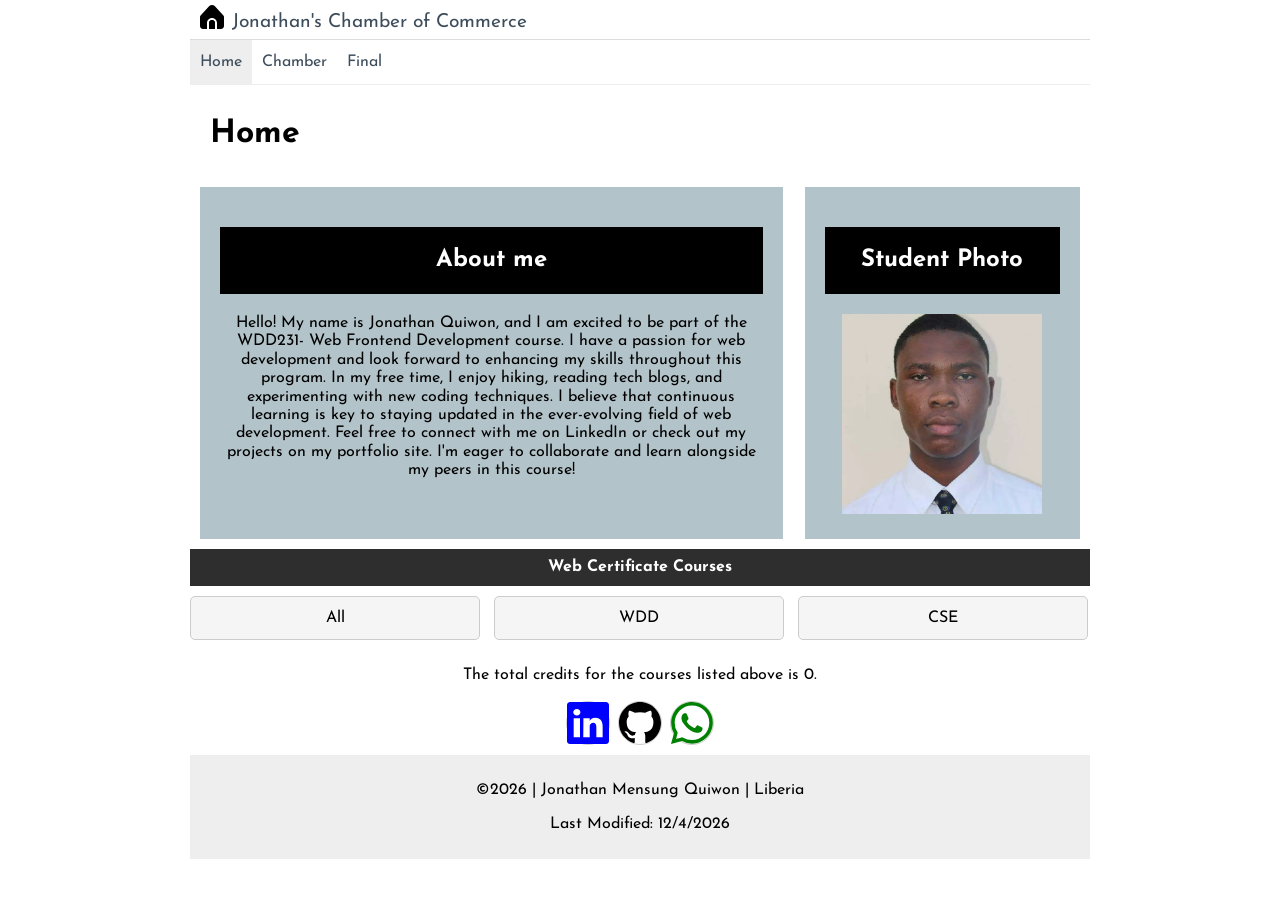
<file: index.html>
<!DOCTYPE html>
<html lang="en-US">
<head>
    <meta charset="UTF-8">
    <meta name="viewport" content="width=device-width, initial-scale=1.0">
    <meta name="description" content="This is the  frontend development page and it's about the courses I completed. ">
    <meta name="author" content="Jonathan M. Quiwon">
    <meta property="og:title" content="Nimba Chamber of Commerce">
    <meta property="og:description" content="This is the  frontend development page and it's about the courses I completed.">
    <meta property="og:image" content="https:/images/home.svg">
    <meta property="og:url" content="https://mensungquiwon.github.io/wdd231/index.html">    

    <title>Nimba Chamber of Commerce</title>
    <link rel="stylesheet" href="styles/normalize.css">
    <link rel="stylesheet" href="styles/base.css">
    <link rel="stylesheet" href="styles/larger.css">
    <script src="scripts/navigation.js" defer></script>

    <link rel="preconnect" href="https://fonts.googleapis.com">
    <link rel="preconnect" href="https://fonts.gstatic.com" crossorigin>
    <link href="https://fonts.googleapis.com/css2?family=Josefin+Sans:ital,wght@0,100..700;1,100..700&family=Lora:ital,wght@0,400..700;1,400..700&family=Roboto:ital,wght@0,100..900;1,100..900&display=swap"
    rel="stylesheet">
    <link rel="icon" href="favicon.ico">
</head>
<body>
    <header>
        <img src="images/home.svg" alt="site logo" width="1" height="1">
        <span>Jonathan's Chamber of Commerce</span>
        <button id="ham-btn" class="hamburger" aria-label="Toggle navigation menu"></button>
        
        
    </header>
    <nav id="nav-bar" class="navigation">
        <ul>
            <li class="current"><a href="#">Home</a></li>
            <li><a href="#">Chamber</a></li>
            <li><a href="#">Final</a></li>
        </ul>
    </nav>
    <main>
        <div class="main-content">

            <h1>Home</h1>
            <section class="card">
                <h2>About me</h2>
                <p>Hello! My name is Jonathan Quiwon, and I am excited to be part of the WDD231- Web Frontend Development course. I have a passion for web development and look forward to enhancing my skills throughout this program.
                In my free time, I enjoy hiking, reading tech blogs, and experimenting with new coding techniques. I believe that continuous learning is key to staying updated in the ever-evolving field of web development.
                Feel free to connect with me on LinkedIn or check out my projects on my portfolio site. I'm eager to collaborate
                and learn alongside my peers in this course!</p>
                </section>
                <section class="student">
                    <h2>Student Photo</h2>
                    <img src="images/profile.webp" alt="Jonathan Quiwon">
                </section>
        </div>
            <section id="courses" class="courses">
                <h2>Web Certificate Courses</h2>
                <ul id="course-filters" class="course-filters">
                    <li><button>All</button></li>
                    <li><button>WDD</button></li>
                    <li><button>CSE</button></li>
                </ul>
            </section>
        </main>
        <dialog id="course-details" ></dialog>
        <footer>
            <p id="total-credits">The total credits for the courses listed above is 0</p>
            <div class="social">
            <a href="www.linkedin.com/in/jonathan-quiwon" target="_blank"> <img src="images/linkedin.svg" alt="LinkedIn icon" width="16" height="16"></a>
            <a href="https://github.com/mensungquiwon" target="_blank"> <img src="images/github.svg" alt="github icon" width="16" height="16"></a>
            <a href="https://wa.me/231880778315" target="_blank"> <img src="images/whatsapp.svg" alt="Whatsapp icon" width="16" height="16"></a>
        </div>
        <div class="year">
            <p>&copy;<span id="currentYear"></span> | Jonathan Mensung Quiwon | Liberia</p>
            <p id="lastModified"></p>
        </div>
    </footer>

    
</body>
</html>
</file>
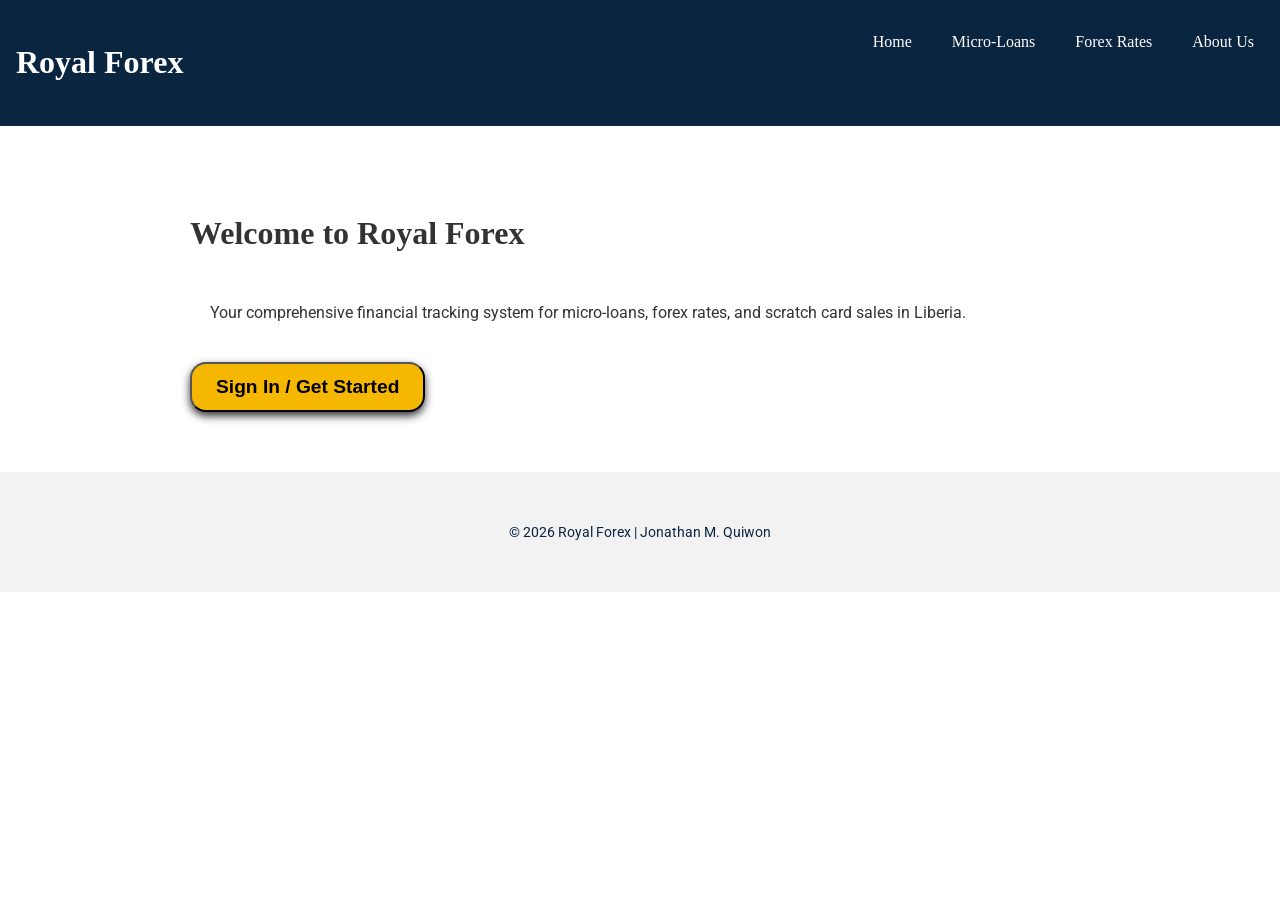
<file: project/index.html>
<!DOCTYPE html>
<html lang="en">
<head>
  <meta charset="UTF-8">
  <meta name="viewport" content="width=device-width, initial-scale=1.0">
  <meta name="description" content="Royal Forex is a financial tracking system that provides micro-loan tracking, displays daily foreign exchange rates in Liberia, and monitors the sale of scratch cards.">
  <meta name="author" content="Jonathan M. Quiwon">
  <meta property="og:title" content="Royal Forex">
  <meta property="og:description" content="Royal Forex is a financial tracking system that provides micro-loan tracking, displays daily foreign exchange rates in Liberia, and monitors the sale of scratch cards.">
  <meta property="og:image" content="https://raw.githubusercontent.com/mensungquiwon/wdd231/main/chamber/chamber-hero.webp">
  <meta property="og:url" content="https://mensungquiwon.github.io/wdd231/chamber/"> 


  <title>Royal Forex</title>
  <link rel="icon" href="../favicon.ico">
  <link rel="stylesheet" href="./styles/color.css">
  <link rel="stylesheet" href="./styles/royal-large.css">
  <script src="./scripts/dashboard.js" defer></script>

  <link rel="preconnect" href="https://fonts.googleapis.com">
  <link rel="preconnect" href="https://fonts.gstatic.com" crossorigin>
  <link href="https://fonts.googleapis.com/css2?family=Poppins:wght@400;600;700&family=Roboto:wght@400;500&display=swap" rel="stylesheet">
</head>

<body>

<header class="site-header">
  <h1 class="title">Royal Forex</h1>
  <nav id="nav-bar" class="navigation">
    <ul>
      <li><a href="index.html">Home</a></li>
      <li><a href="loans.html">Micro‑Loans</a></li>
      <li><a href="forex.html">Forex Rates</a></li>
      <li><a href="about.html">About Us</a></li>
    </ul>
  </nav>
  <button id="ham-btn" class="hamburger" aria-label="Toggle navigation menu"></button>
</header>

<main class="dashboard">


  <h1>Welcome to Royal Forex</h1>
  <p>Your comprehensive financial tracking system for micro-loans, forex rates, and scratch card sales in Liberia.</p>
  <button id="openAuthDialog" class="cta-btn">Sign In / Get Started</button>

  <dialog id="authDialog" class="auth-dialog">
  <h2>Welcome to Royal Forex</h2>
  <p class="dialog-subtitle">
    Sign in to access your dashboard or create an account to apply for a loan.
  </p>

  <form method="dialog" class="auth-form">
    <div class="field">
      <label for="username">Email or Username</label>
      <input
        type="text"
        id="username"
        placeholder="e.g. jonathan@gmail.com"
        required
      >
    </div>

    <div class="field">
      <label for="password">Password</label>
      <input
        type="password"
        id="password"
        placeholder="Enter your password"
        required
      >
    </div>

    <menu class="dialog-actions">
      <button id="signInBtn" class="btn-primary">Sign In</button>
      <button type="button" id="signUpBtn" class="btn-secondary">Sign Up</button>
      <button type="reset" class="btn-ghost">Cancel</button>
    </menu>
  </form>
</dialog>
  
  <section id="dashboardContent" hidden>

  <section class="cards">
    <div class="stat-card">
    <span class="icon">📊</span>
    <h3>Total Loans</h3>
    <p id="totalLoans"></p>
  </div>

  <div class="stat-card">
    <span class="icon">✅</span>
    <h3>Active Loans</h3>
    <p id="activeLoans"></p>
  </div>

  <div class="stat-card warning">
    <span class="icon">⚠️</span>
    <h3>Overdue Loans</h3>
    <p id="overdueLoans"></p>
  </div>

  <div class="stat-card forex">
    <span class="icon">💱</span>
    <h3>USD → LRD</h3>
    <p id="usdRate"></p>
  </div>
</section>

</main>

<footer>
  <p>&copy; 2026 Royal Forex | Jonathan M. Quiwon</p>
</footer>
</body>
</html>
</file>
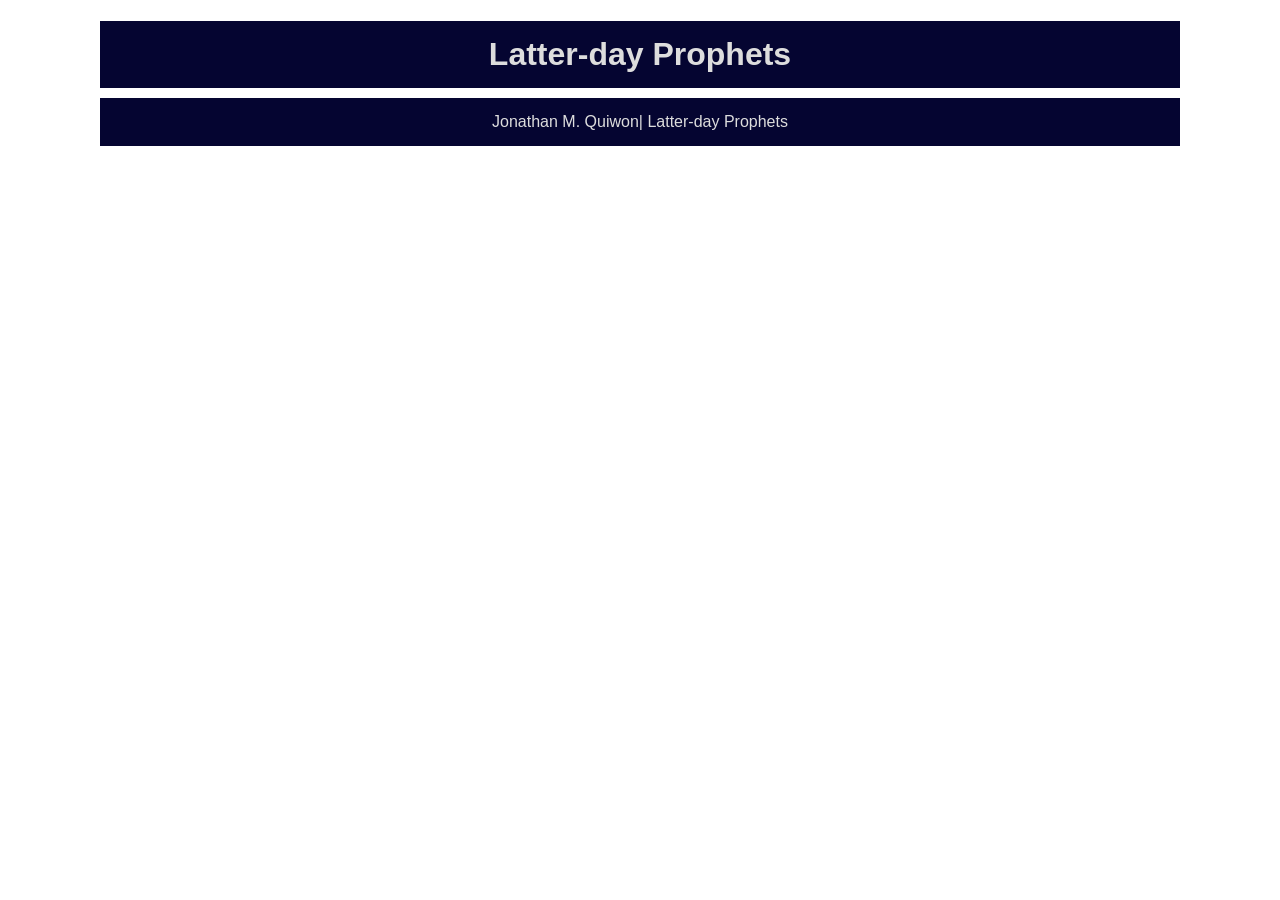
<file: prophets.html>
<!DOCTYPE html>
<html lang="en">
<head>
    <meta charset="UTF-8">
    <meta name="viewport" content="width=device-width, initial-scale=1.0">
    <meta name="description" content="Home page of LDS prophets informations.">
    <meta name="author" content="Jonathan M. Quiwon">
    <meta property="og:title" content="LDS prophets">
    <meta property="og:description" content="Home page of LDS prophets informations.">
    <meta property="og:image" content="#">
    <meta property="og:url" content="https://byui-cse.github.io/cse-ww-program/data/latter-day-prophets.json">    

    <title>LDS Prophets</title>
    <link rel="stylesheet" href="styles/prophets.css">
    <script src="scripts/prophets.js" defer></script>

</head>
<body>
    <header>
  <h1>Latter-day Prophets</h1>
</header>
<main>
  <div id="cards"></div>
</main>
<footer>
  Jonathan M. Quiwon| Latter-day Prophets
</footer>
    
</body>
</html>
</file>
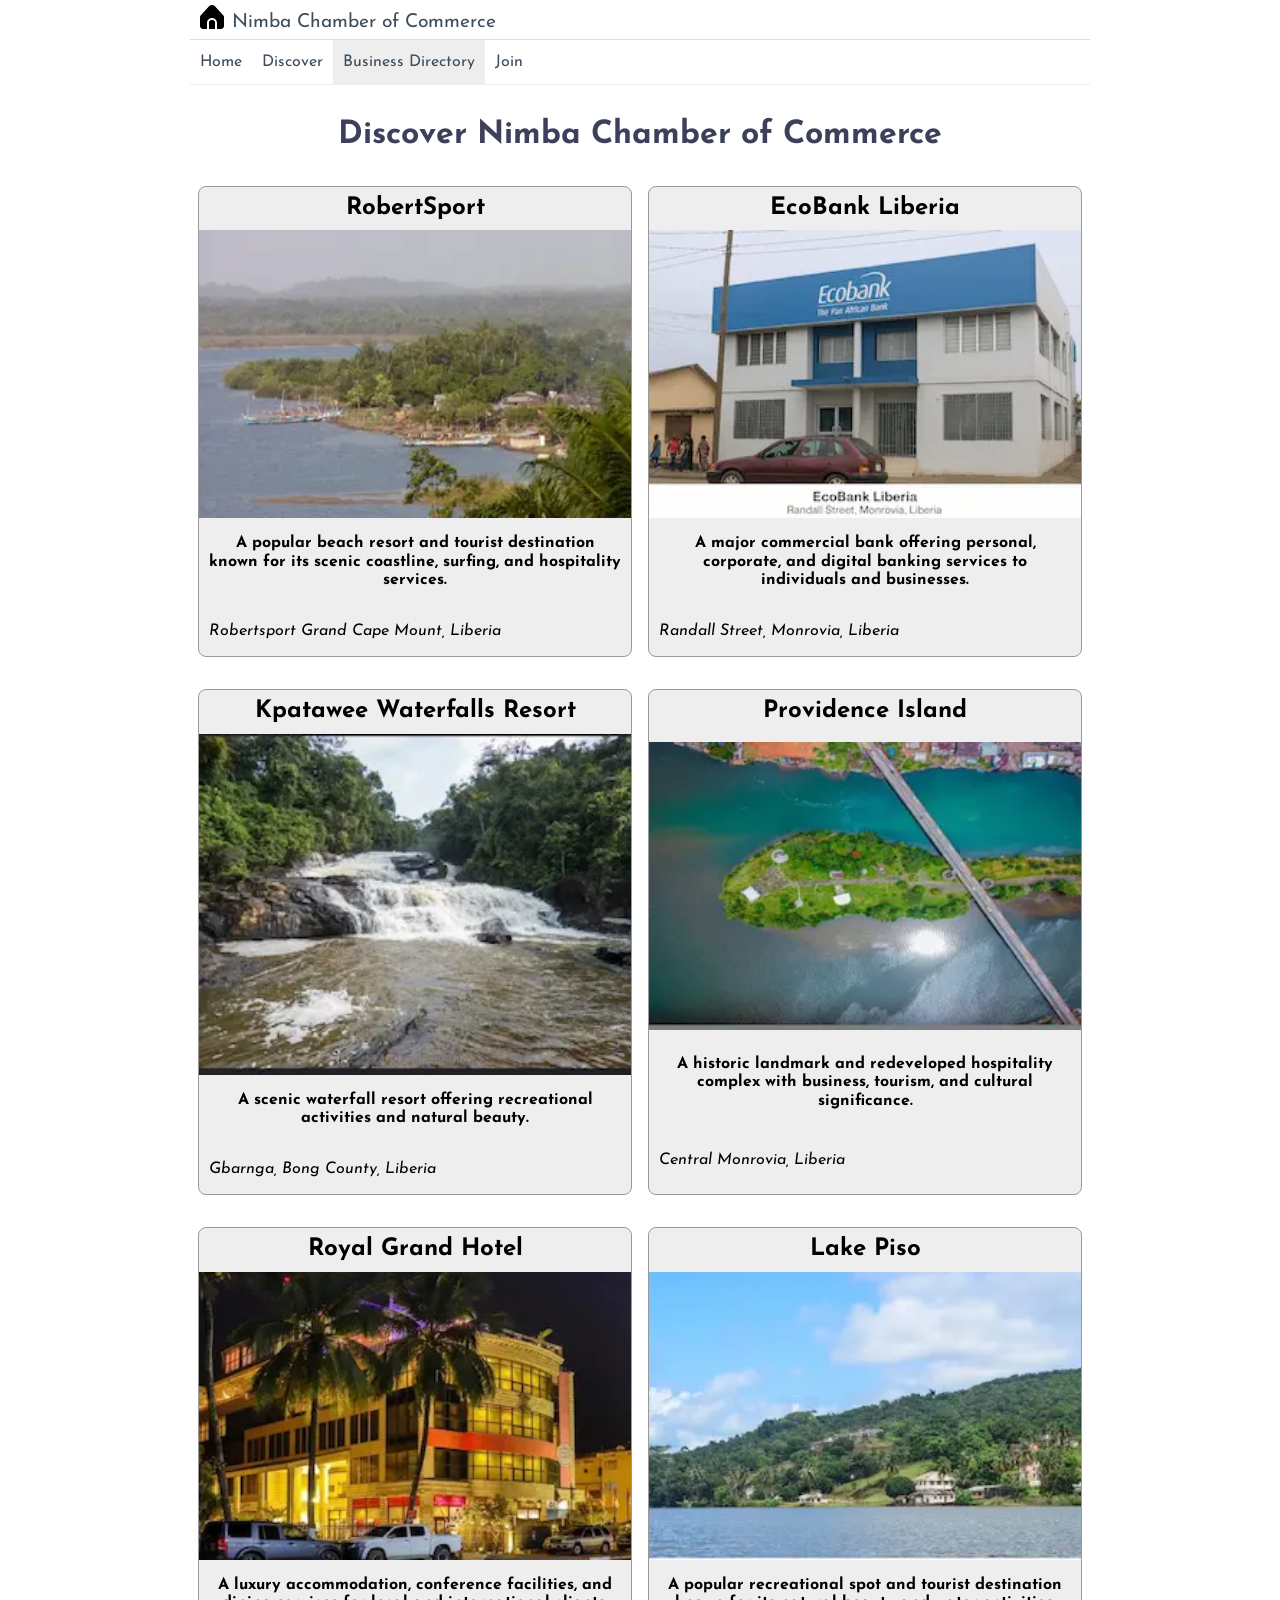
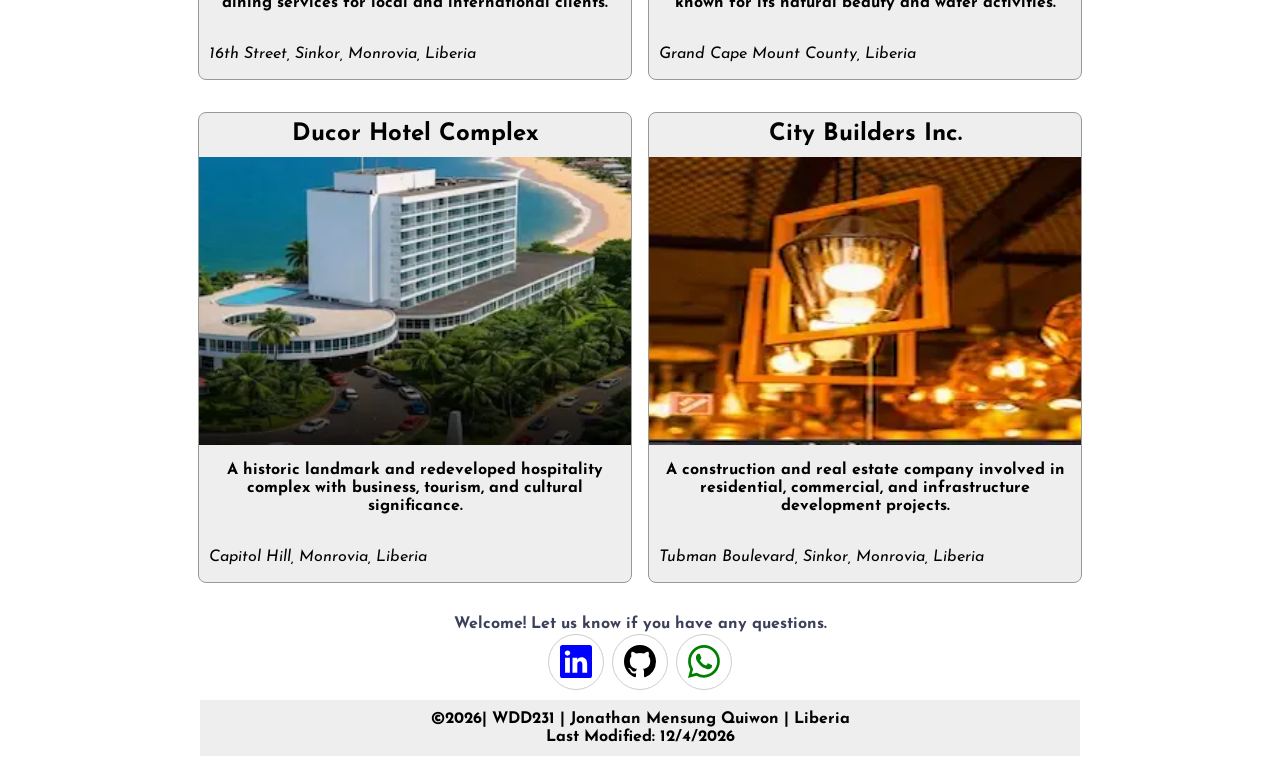
<file: chamber/discover.html>
<!DOCTYPE html>
<html lang="en-US">
<head>
    <meta charset="UTF-8">
    <meta name="viewport" content="width=device-width, initial-scale=1.0">
    <meta name="description" content="This is Nimba chamber of commerce discover page. Containing all the businesses">
    <meta name="author" content="Jonathan M. Quiwon">
    <meta property="og:title" content="Discover">
    <meta property="og:description" content="Jonathan's Chamber of commerce discover page. It contains vital information about the board.">
    <meta property="og:image" content="https://mensungquiwon.github.io/wdd231/chamber/discover.html">
    <meta property="og:url" content="https://mensungquiwon.github.io/wdd231/chamber/"> 

    <title>Discover Nimba Chamber of Commerce</title>
    <link rel="icon" href="../favicon.ico">
    <link rel="stylesheet" href="../styles/normalize.css">
    <link rel="stylesheet" href="./styles/chamber.css">
    <link rel="stylesheet" href="./styles/medium.css">
    <link rel="stylesheet" href="./styles/chamber-large.css">
    <script type="module" src="./scripts/discover.mjs"></script>
    
    <link rel="preconnect" href="https://fonts.googleapis.com">
    <link rel="preconnect" href="https://fonts.gstatic.com" crossorigin>
    <link href="https://fonts.googleapis.com/css2?family=Josefin+Sans:ital,wght@0,100..700;1,100..700&family=Lora:ital,wght@0,400..700;1,400..700&family=Roboto:ital,wght@0,100..900;1,100..900&display=swap"
    rel="stylesheet">
</head>
<body>
    <header>
         <img src="./images/home.svg" alt="site logo" width="50" height="50">
        <span>Nimba Chamber of Commerce</span>
        <button id="ham-btn" class="hamburger" aria-label="Toggle navigation menu"></button> 
    </header>
   <nav id="nav-bar" class="navigation">
         <ul>
        <li><a href="index.html">Home</a></li>
        <li><a href="discover.html">Discover</a></li>
        <li class="current"><a href="directory.html">Business Directory</a></li>
         <li><a href="join.html">Join</a></li>
    </ul>
    </nav>

    <main>
        <h1 id="discover-heading">
            Discover Nimba Chamber of Commerce</h1>

        <div id="discover-cards">
        </div>
    </main>
  <footer>
        <span id="visit-message"></span>
        <div class="social">
            <a href="www.linkedin.com/in/jonathan-quiwon" target="_blank"> <img src="./images/linkedin.svg" alt="LinkedIn icon" width="16" height="16"></a>
            <a href="https://github.com/mensungquiwon" target="_blank"> <img src="./images/github.svg" alt="github icon" width="16" height="16"></a>
            <a href="https://wa.me/231880778315" target="_blank"> <img src="./images/whatsapp.svg" alt="Whatsapp icon" width="16" height="16"></a>
        </div>
        <div class="year">
            <p>&copy;<span id="currentYear"></span>| WDD231 | Jonathan Mensung Quiwon | Liberia</p>
            <p id="lastModified"></p>
        </div>
    </footer>
</body>
</html>
</file>
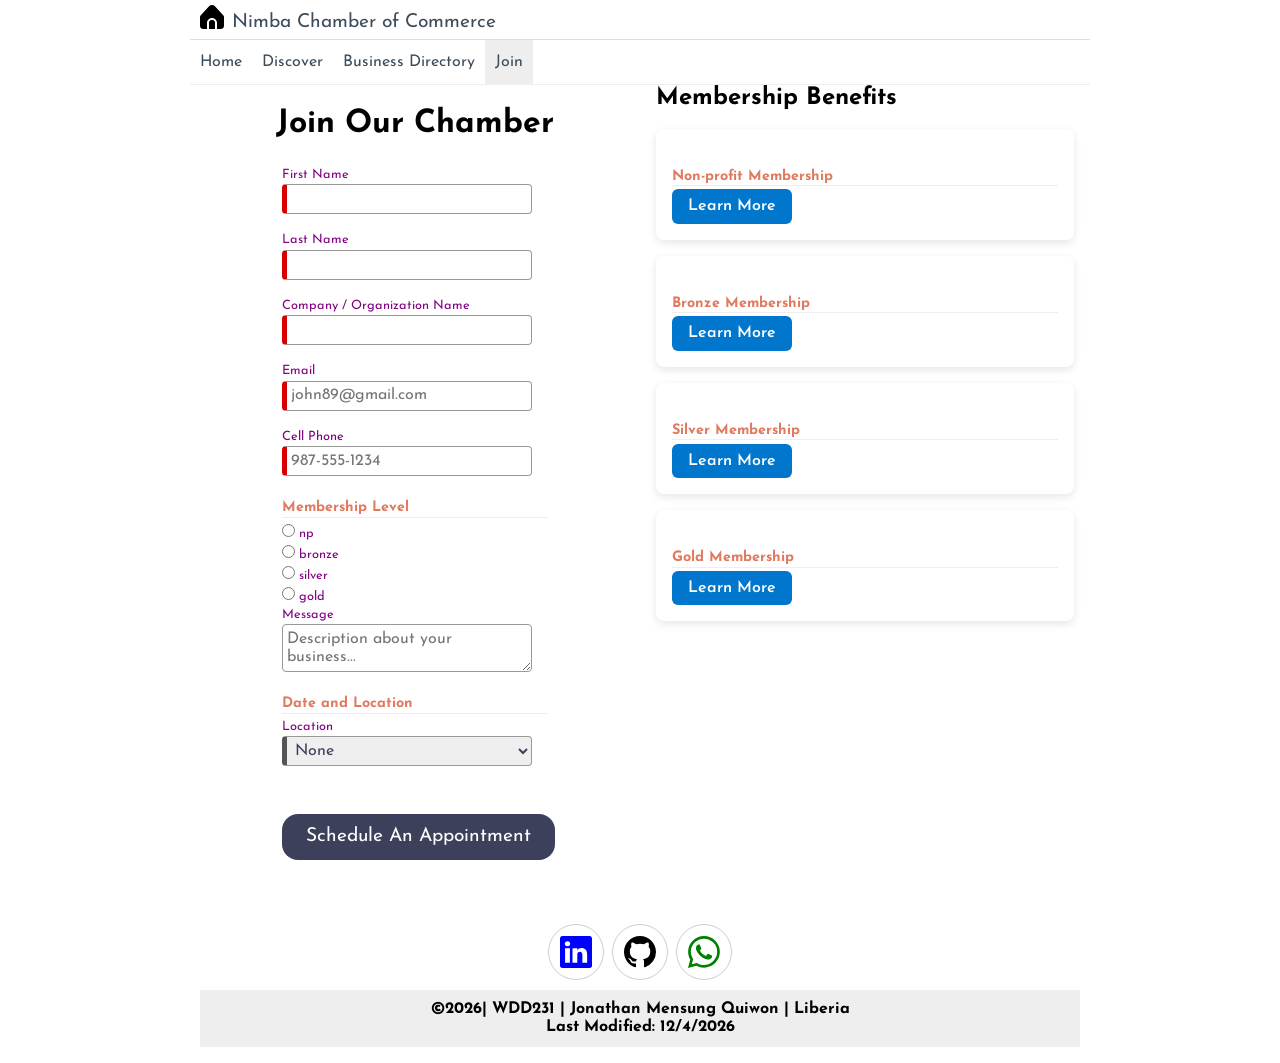
<file: chamber/join.html>
<!DOCTYPE html>
<html lang="en-US">
<head>
    <meta charset="UTF-8">
    <meta name="viewport" content="width=device-width, initial-scale=1.0">
    <meta name="description" content="This is Nimba chamber of commerce directory page. Containing all the businesses">
    <meta name="author" content="Jonathan M. Quiwon">
    <meta property="og:title" content="Directory">
    <meta property="og:description" content="Jonathan's Chamber of commerce directory page. It contains vital information about the board.">
    <meta property="og:image" content="https://github.com/mensungquiwon/wdd231/blob/main/chamber/images/home.svg">
    <meta property="og:url" content="https://mensungquiwon.github.io/wdd231/index.html"> 

    <title>Directory</title>
    <link rel="icon" href="../favicon.ico">
    <link rel="stylesheet" href="../styles/normalize.css">
    <link rel="stylesheet" href="./styles/chamber.css">
    <link rel="stylesheet" href="./styles/chamber-large.css">
    <script src="./scripts/chamber.js" defer></script>
    
    <link rel="preconnect" href="https://fonts.googleapis.com">
    <link rel="preconnect" href="https://fonts.gstatic.com" crossorigin>
    <link href="https://fonts.googleapis.com/css2?family=Josefin+Sans:ital,wght@0,100..700;1,100..700&family=Lora:ital,wght@0,400..700;1,400..700&family=Roboto:ital,wght@0,100..900;1,100..900&display=swap"
    rel="stylesheet">
</head>
<body>
    <header>
         <img src="./images/home.svg" alt="site logo" width="50" height="50">
        <span>Nimba Chamber of Commerce</span>
        <button id="ham-btn" class="hamburger" aria-label="Toggle navigation menu"></button> 
    </header>
    <nav id="nav-bar" class="navigation">
         <ul>
          <li><a href="index.html">Home</a></li>
          <li><a href="discover.html">Discover</a></li>
          <li class="current"><a href="directory.html">Business Directory</a></li>
          <li><a href="join.html">Join</a></li>
        
    </ul>
    </nav>
<div class="layout">
    <main>
      <h1>Join Our Chamber</h1>
  
      <form method="GET" action="thankyou.html" class="designOne">
        <label>First Name <input type="text" name="first" required autocomplete="given-name" title="Your First Name"></label>
          <label>Last Name <input type="text" name="last" required autocomplete="family-name" title="Your Last Name"></label>
          <label>Company / Organization Name <input type="text" name="company" required autocomplete="organization" title="Your Company Name" pattern="^[A-Za-z\- ]{7,}$"></label>
          <label>Email <input type="email" name="email" required placeholder="john89@gmail.com"  title="Your Email" autocomplete="email"></label>
          <label>Cell Phone <input type="tel" name="phone" required autocomplete="tel" title="A Phone Number with dashes" placeholder="987-555-1234" ></label>
  
          <h3>Membership Level</h3>
          <label><input type="radio" name="ordinance" value="Baptism"> np</label>
          <label><input type="radio" name="ordinance" value="Initiatory"> bronze</label>
          <label><input type="radio" name="ordinance" value="Endowment"> silver</label>
          <label><input type="radio" name="ordinance" value="Sealing"> gold</label>
          <label>Message <textarea name="message" title="Business description" placeholder="Description about your business..."></textarea></label>
  
          <h3>Date and Location</h3>
          <input type="hidden" name="date" id="timestamp" required>
  
          <label>Location
            <select name="location" required>
              <option value="">None</option>
              <option value="Payson">Ganta</option>
              <option value="Orem">Sanniquellie</option>
              <option value="Provo City Center">Bahn</option>
              <option value="Yekepa">Yekepa</option>
              <option value="Karnplay">Karnplay</option>
            </select>
          </label>
  
          <input type="submit" value="Schedule An Appointment">
      </form>
  </main>
  <aside id="Membership">
    <h2>Membership Benefits</h2>
    <div id="nonProfit">
      <h3>Non-profit Membership</h3>
      <button id="nonProfitButton">Learn More</button>
    </div>
    <div id="bronze">
          <h3>Bronze Membership</h3>
      <button id="bronzeButton">Learn More</button>
    </div>
    <div id="silver">
      <h3>Silver Membership</h3>
  
      <button id="silverButton">Learn More</button>
    </div>
    <div id="gold">
      <h3>Gold Membership</h3>
      <button id="goldButton">Learn More</button>
    </div>
  
      <dialog id="dialogbox">
          <div></div>
          <button id="closeDialog">Close</button>
      </dialog>
  
  </aside>
</div>
<footer>
  <div class="social">
            <a href="www.linkedin.com/in/jonathan-quiwon" target="_blank"> <img src="./images/linkedin.svg" alt="LinkedIn icon" width="16" height="16"></a>
            <a href="https://github.com/mensungquiwon" target="_blank"> <img src="./images/github.svg" alt="github icon" width="16" height="16"></a>
            <a href="https://wa.me/231880778315" target="_blank"> <img src="./images/whatsapp.svg" alt="Whatsapp icon" width="16" height="16"></a>
        </div>
        <div class="year">
            <p>&copy;<span id="currentYear"></span>| WDD231 | Jonathan Mensung Quiwon | Liberia</p>
            <p id="lastModified"></p>
        </div>
</footer>
</body>
</html>
</file>
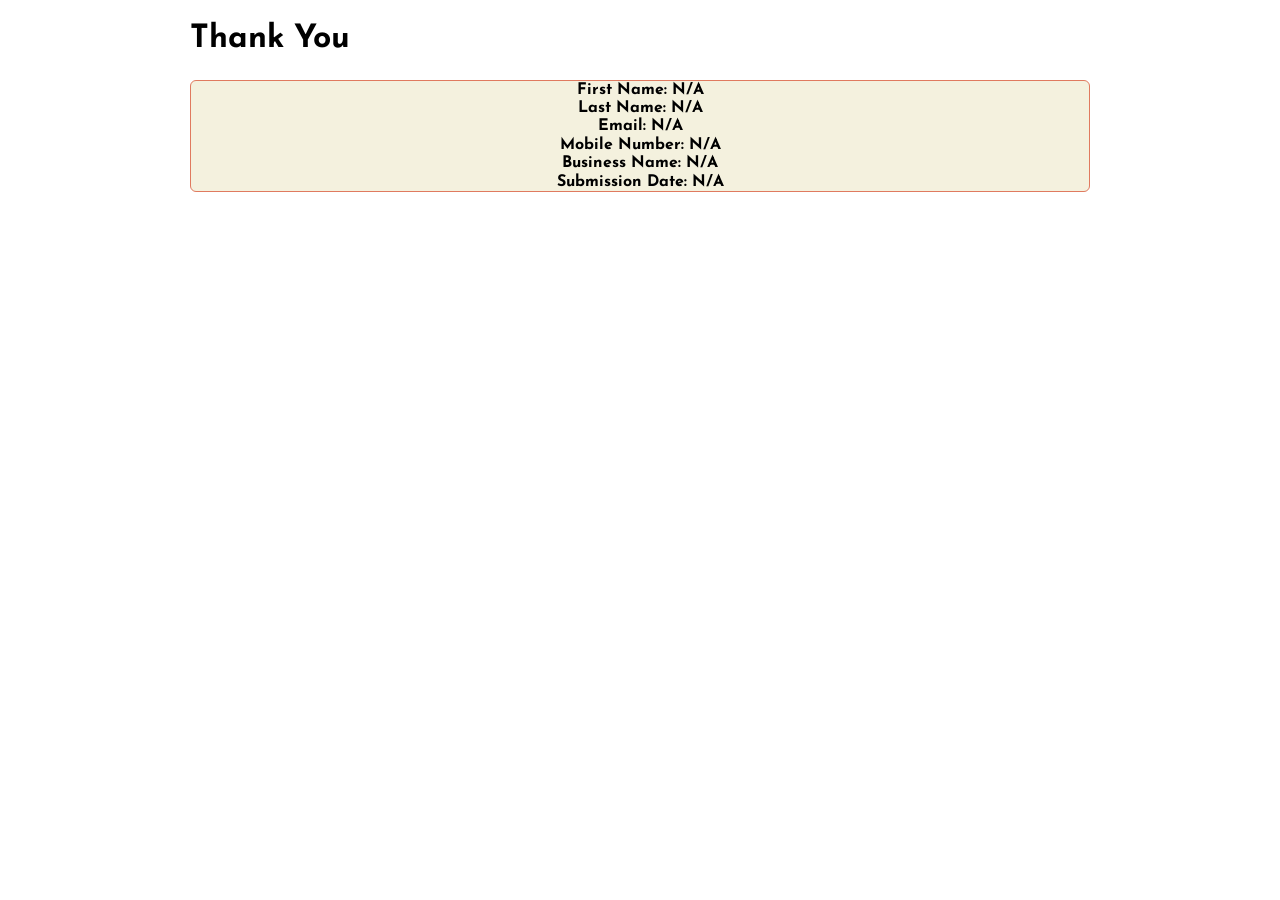
<file: chamber/thankyou.html>
<!DOCTYPE html>
<html lang="en-US">
<head>
    <meta charset="UTF-8">
    <meta name="viewport" content="width=device-width, initial-scale=1.0">
    <meta name="description" content="This is Nimba chamber of commerce directory page. Containing all the businesses">
    <meta name="author" content="Jonathan M. Quiwon">
    <meta property="og:title" content="Directory">
    <meta property="og:description" content="Jonathan's Chamber of commerce directory page. It contains vital information about the board.">
    <meta property="og:image" content="https://github.com/mensungquiwon/wdd231/blob/main/chamber/images/home.svg">
    <meta property="og:url" content="https://mensungquiwon.github.io/wdd231/index.html"> 

    <title>Thank You</title>
    <link rel="icon" href="../favicon.ico">
    <link rel="stylesheet" href="../styles/normalize.css">
    <link rel="stylesheet" href="./styles/chamber.css">
    <link rel="stylesheet" href="./styles/chamber-large.css">
    <script src="./scripts/chamber.js" defer></script>
    
    <link rel="preconnect" href="https://fonts.googleapis.com">
    <link rel="preconnect" href="https://fonts.gstatic.com" crossorigin>
    <link href="https://fonts.googleapis.com/css2?family=Josefin+Sans:ital,wght@0,100..700;1,100..700&family=Lora:ital,wght@0,400..700;1,400..700&family=Roboto:ital,wght@0,100..900;1,100..900&display=swap"
    rel="stylesheet">
</head>
<body>

  <main>
    <h1>Thank You</h1>

    <div id="results"></div>

  </main>
</body>
</file>
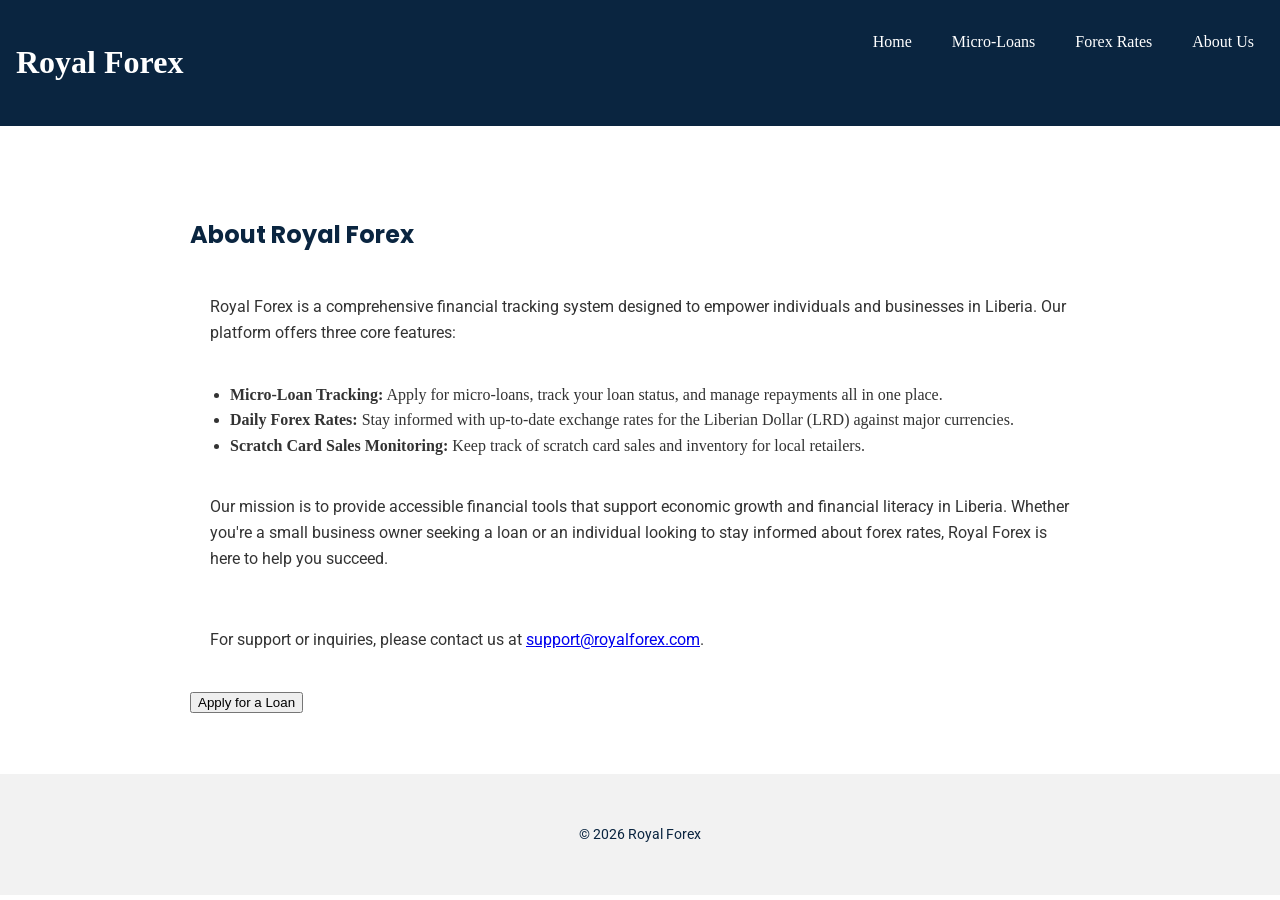
<file: project/about.html>
<!DOCTYPE html>
<html lang="en">
<head>
  <meta charset="UTF-8">
  <meta name="viewport" content="width=device-width, initial-scale=1.0">
  <meta name="description" content="Royal Forex is a financial tracking system that provides micro-loan tracking, displays daily foreign exchange rates in Liberia, and monitors the sale of scratch cards.">
  <meta name="author" content="Jonathan M. Quiwon">
  <meta property="og:title" content="Royal Forex">
  <meta property="og:description" content="Royal Forex is a financial tracking system that provides micro-loan tracking, displays daily foreign exchange rates in Liberia, and monitors the sale of scratch cards.">
  <meta property="og:image" content="https://raw.githubusercontent.com/mensungquiwon/wdd231/main/chamber/chamber-hero.webp">
  <meta property="og:url" content="https://mensungquiwon.github.io/wdd231/chamber/">
  <title>Royal Forex</title>
  <link rel="icon" href="../favicon.ico">
  <link rel="stylesheet" href="./styles/color.css">
  <link rel="stylesheet" href="./styles/royal-large.css">
  <script src="./scripts/about.js" defer></script>
  <script src="./scripts/dashboard.js" defer></script>

  

  <link rel="preconnect" href="https://fonts.googleapis.com">
  <link rel="preconnect" href="https://fonts.gstatic.com" crossorigin>
  <link href="https://fonts.googleapis.com/css2?family=Poppins:wght@400;600;700&family=Roboto:wght@400;500&display=swap" rel="stylesheet">
</head>

<body>
<header class="site-header">
  <h1 class="title">Royal Forex</h1>
  <nav id="nav-bar" class="navigation">
    <ul>
      <li><a href="index.html">Home</a></li>
      <li><a href="loans.html">Micro‑Loans</a></li>
      <li><a href="forex.html">Forex Rates</a></li>
      <li><a href="about.html">About Us</a></li>
      <button id="ham-btn" class="hamburger" aria-label="Toggle navigation menu"></button>
    </ul>
  </nav>
</header>

<main>
    <h2>About Royal Forex</h2>
    <p>Royal Forex is a comprehensive financial tracking system designed to empower individuals and businesses in Liberia. Our platform offers three core features:</p>
    
    <ul>
        <li><strong>Micro-Loan Tracking:</strong> Apply for micro-loans, track your loan status, and manage repayments all in one place.</li>
        <li><strong>Daily Forex Rates:</strong> Stay informed with up-to-date exchange rates for the Liberian Dollar (LRD) against major currencies.</li>
        <li><strong>Scratch Card Sales Monitoring:</strong> Keep track of scratch card sales and inventory for local retailers.</li>
    </ul>
    
    <p>Our mission is to provide accessible financial tools that support economic growth and financial literacy in Liberia. Whether you're a small business owner seeking a loan or an individual looking to stay informed about forex rates, Royal Forex is here to help you succeed.</p>
    <p>For support or inquiries, please contact us at <a href="mailto:support@royalforex.com">support@royalforex.com</a>.</p>

    <button id="cta-btn">Apply for a Loan</button>

  
</main>

<footer>
  <p>&copy; 2026 Royal Forex</p>
</footer>
</body>
</html>
</file>
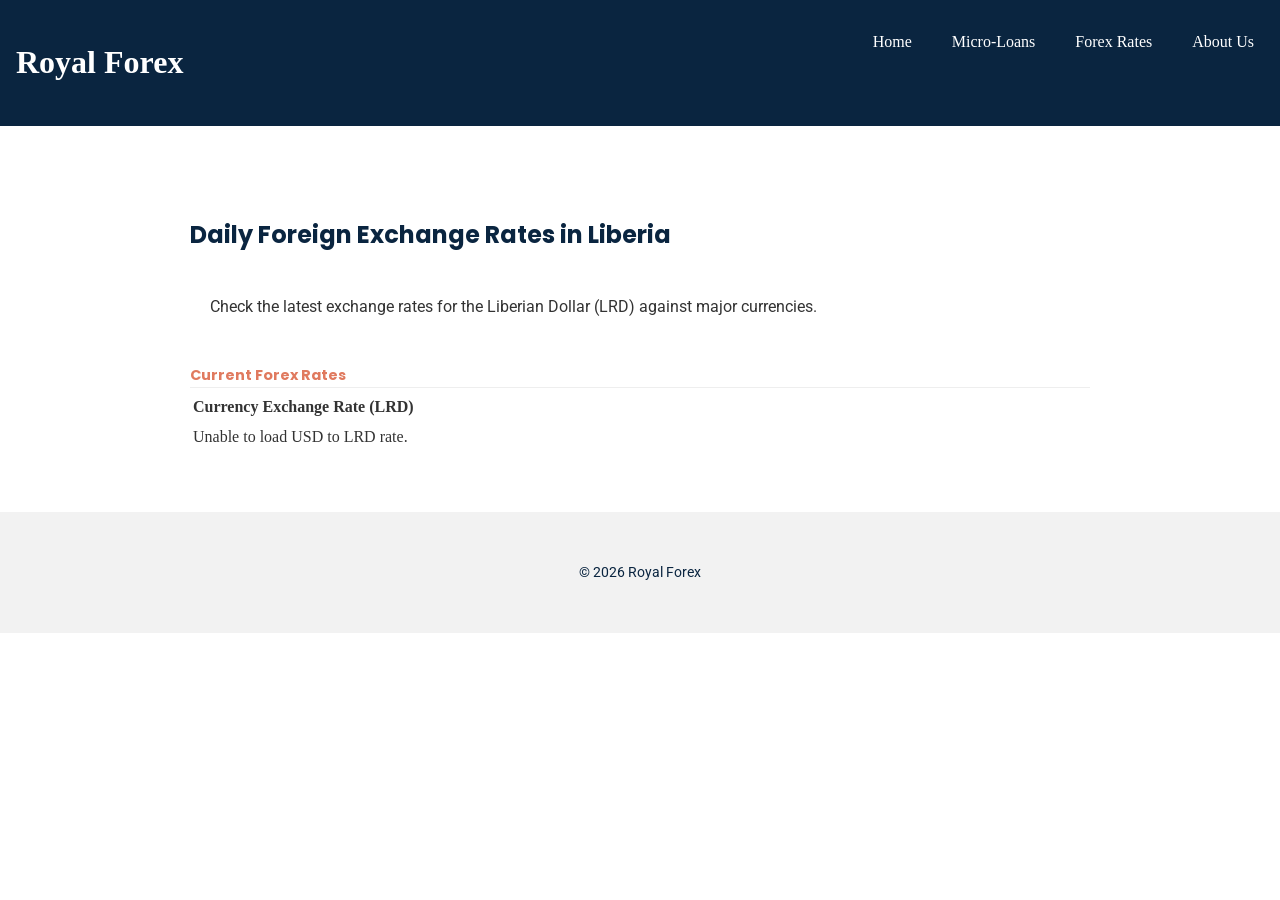
<file: project/forex.html>
<!DOCTYPE html>
<html lang="en">
<head>
    <meta charset="UTF-8">
    <meta name="viewport" content="width=device-width, initial-scale=1.0">
    <meta name="description" content="Royal Forex is a financial tracking system that provides micro-loan tracking, displays daily foreign exchange rates in Liberia, and monitors the sale of scratch cards.">
    <meta name="author" content="Jonathan M. Quiwon">
    <meta property="og:title" content="Royal Forex">
    <meta property="og:description" content="Royal Forex is a financial tracking system that provides micro-loan tracking, displays daily foreign exchange rates in Liberia, and monitors the sale of scratch cards.">
    <meta property="og:image" content="https://raw.githubusercontent.com/mensungquiwon/wdd231/main/chamber/chamber-hero.webp">
    <meta property="og:url" content="https://mensungquiwon.github.io/wdd231/chamber/"> 


    <title>Royal Forex</title>
    <link rel="icon" href="../favicon.ico">

    <link rel="icon" href="favicon.ico">
    <link rel="stylesheet" href="./styles/color.css">
    <link rel="stylesheet" href="./styles/royal-large.css">
    <script src="./scripts/forex.js" defer></script>
    <script src="./scripts/dashboard.js" defer></script>

    <link rel="preconnect" href="https://fonts.googleapis.com">
    <link rel="preconnect" href="https://fonts.gstatic.com" crossorigin>
    <link href="https://fonts.googleapis.com/css2?family=Poppins:wght@400;600;700&family=Roboto:wght@400;500&display=swap" rel="stylesheet">
</head>

<body>
<header class="site-header">
  <h1 class="title">Royal Forex</h1>
  <nav id="nav-bar" class="navigation">
    <ul>
      <li><a href="index.html">Home</a></li>
      <li><a href="loans.html">Micro‑Loans</a></li>
      <li><a href="forex.html">Forex Rates</a></li>
      <li><a href="about.html">About Us</a></li>
      <button id="ham-btn" class="hamburger" aria-label="Toggle navigation menu"></button>
    </ul>
  </nav>
</header>
    

<main>
    <h2>Daily Foreign Exchange Rates in Liberia</h2>
    <p>Check the latest exchange rates for the Liberian Dollar (LRD) against major currencies.</p>

    <section id="forexRates">
        <h3>Current Forex Rates</h3>

        <table>
            <thead>
                <tr>
                    <th scope="col">Currency</th>
                    <th scope="col">Exchange Rate (LRD)</th>
                </tr>
            </thead>
            <tbody id="ratesBody">
                
            </tbody>
        </table>
    </section>
</main>

<footer>
    <p>&copy; 2026 Royal Forex</p>
</footer>

</body>
</html>
</file>
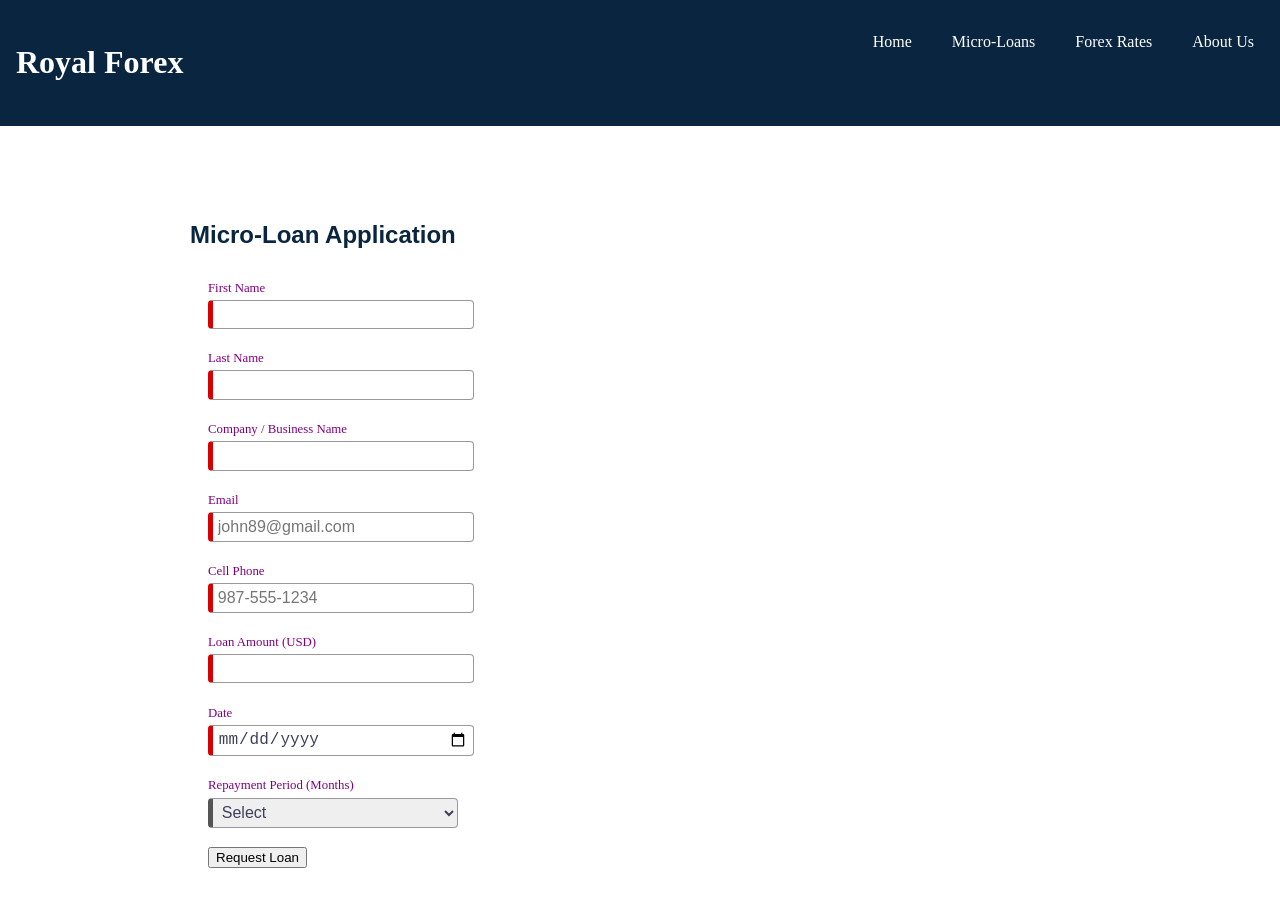
<file: project/loans.html>
<!DOCTYPE html>
<html lang="en">
<head>
    <meta charset="UTF-8">
    <meta name="viewport" content="width=device-width, initial-scale=1.0">
    <meta name="description" content="Royal Forex is a financial tracking system that provides micro-loan tracking, displays daily foreign exchange rates in Liberia, and monitors the sale of scratch cards.">
    <meta name="author" content="Jonathan M. Quiwon">
    <meta property="og:title" content="Royal Forex">
    <meta property="og:description" content="Royal Forex is a financial tracking system that provides micro-loan tracking, displays daily foreign exchange rates in Liberia, and monitors the sale of scratch cards.">
    <meta property="og:image" content="https://raw.githubusercontent.com/mensungquiwon/wdd231/main/chamber/chamber-hero.webp">
    <meta property="og:url" content="https://mensungquiwon.github.io/wdd231/chamber/"> 
    <title>Micro-Loans</title>
    
     <link rel="icon" href="../favicon.ico">
    <link rel="stylesheet" href="./styles/color.css">
    <link rel="stylesheet" href="./styles/royal-large.css">
    <script src="./scripts/dashboard.js" defer></script>
</head>
<body>
  <header class="site-header">
  <h1 class="title">Royal Forex</h1>
  <nav id="nav-bar" class="navigation">
    <ul>
      <li><a href="index.html">Home</a></li>
      <li><a href="loans.html">Micro‑Loans</a></li>
      <li><a href="forex.html">Forex Rates</a></li>
      <li><a href="about.html">About Us</a></li>
      <button id="ham-btn" class="hamburger" aria-label="Toggle navigation menu"></button>
    </ul>
  </nav>
</header>
<main>
    <h2>Micro‑Loan Application</h2>

    <form id="loanForm" method="get" action="thankyou.html">
     <label>First Name <input type="text" name="first" required autocomplete="given-name" title="Your First Name"></label>
          <label>Last Name <input type="text" name="last" required autocomplete="family-name" title="Your Last Name"></label>
          <label>Company / Business Name <input type="text" name="company" required autocomplete="organization" title="Your Company Name" pattern="^[A-Za-z\- ]{7,}$"></label>
          <label>Email <input type="email" name="email" required placeholder="john89@gmail.com"  title="Your Email" autocomplete="email"></label>
          <label>Cell Phone <input type="tel" name="phone" required autocomplete="tel" title="A Phone Number with dashes" placeholder="987-555-1234" ></label>
        <label>Loan Amount (USD)<input type="number" id="amount" min="50" required></label>

        <label>Date<input type="date" id="dateNeeded" required></label>
  

      <label>
        Repayment Period (Months)
        <select id="period" name="period" required>
          <option value="">Select</option>
          <option value="3">3 Months</option>
          <option value="6">6 Months</option>
          <option value="12">12 Months</option>
        </select>
      </label>

      <button type="submit">Request Loan</button>
    </form>
  </main>
</body>
</html>
</file>
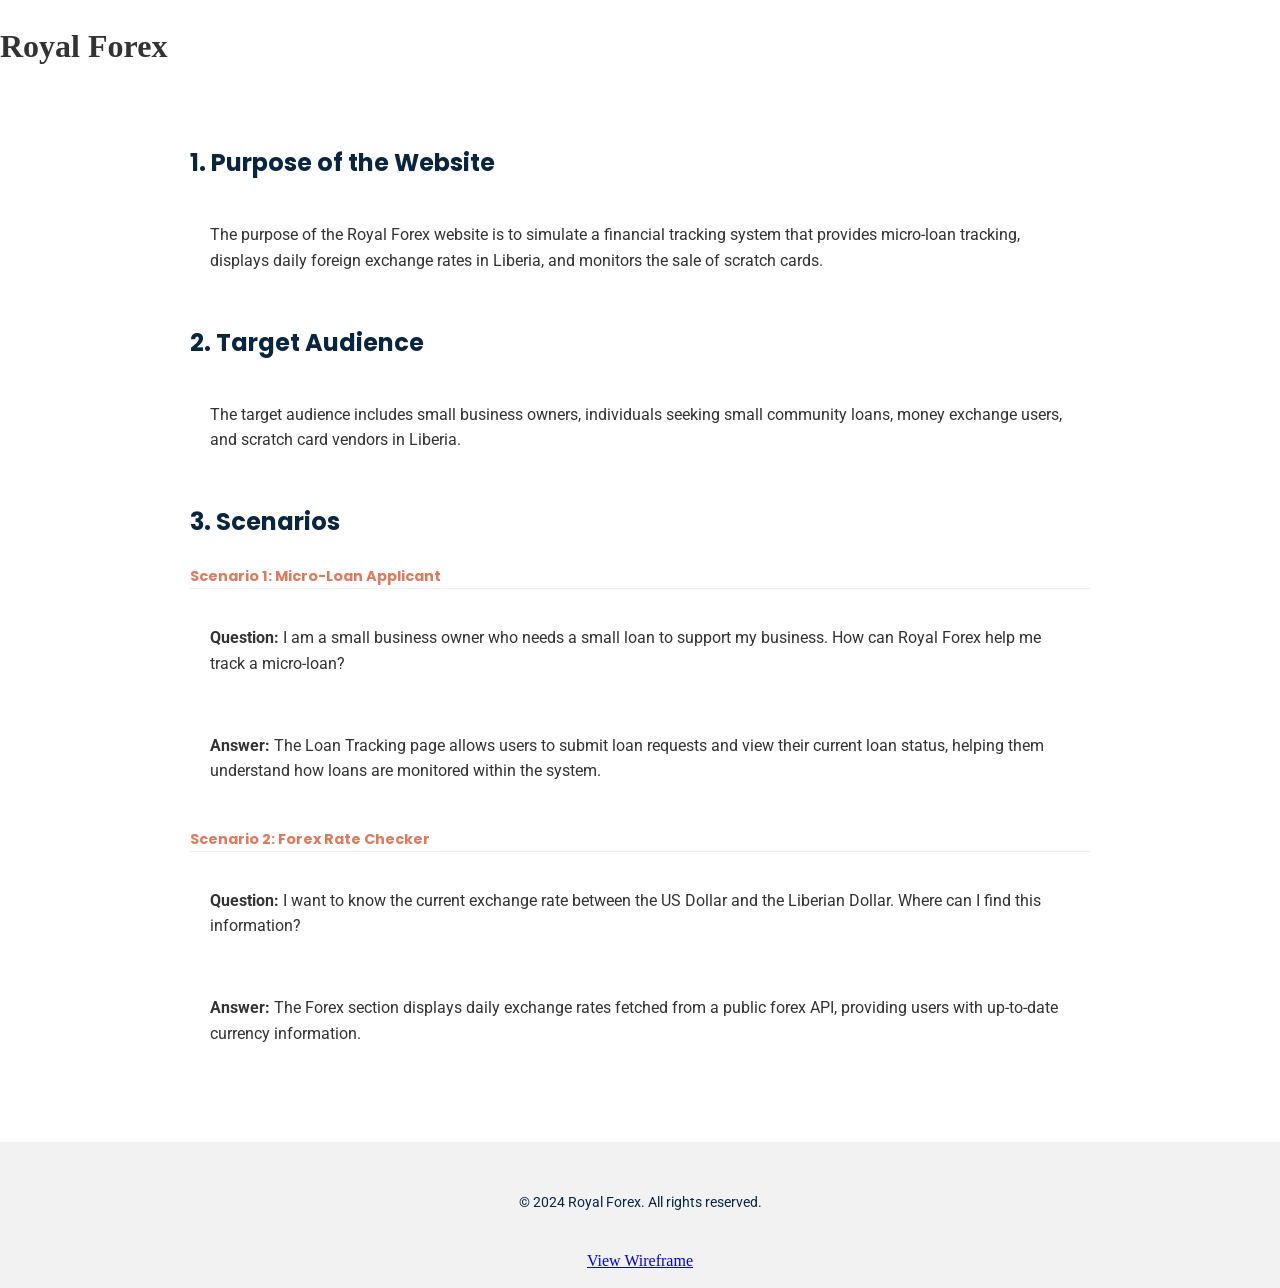
<file: project/siteplan.html>
<!DOCTYPE html>
<html lang="en">
<head>
    <meta charset="UTF-8">
    <meta name="viewport" content="width=device-width, initial-scale=1.0">
    <meta name="description" content="Royal Forex is a financial tracking system that provides micro-loan tracking, displays daily foreign exchange rates in Liberia, and monitors the sale of scratch cards.">
    <meta name="author" content="Jonathan M. Quiwon">
    <title>Royal Forex</title>
    <link rel="stylesheet" href="./styles/color.css">
    
    <link rel="preconnect" href="https://fonts.googleapis.com">
    <link rel="preconnect" href="https://fonts.gstatic.com" crossorigin>
    <link href="https://fonts.googleapis.com/css2?family=Poppins:wght@400;600;700&family=Roboto:wght@400;500&display=swap" rel="stylesheet">

</head>
<body>
    <header>
        <h1>Royal Forex</h1>
    </header>
    <main>
    <h2>1. Purpose of the Website</h2>
    <p>
        The purpose of the Royal Forex website is to simulate a financial tracking system that
        provides micro-loan tracking, displays daily foreign exchange rates in Liberia, and monitors
        the sale of scratch cards.
    </p>

    <h2>2. Target Audience</h2>
    <p>
        The target audience includes small business owners, individuals seeking small community
        loans, money exchange users, and scratch card vendors in Liberia.
    </p>

    <h2>3. Scenarios</h2>

    <h3>Scenario 1: Micro-Loan Applicant</h3>
    <p>
        <strong>Question:</strong> I am a small business owner who needs a small loan to support my
        business. How can Royal Forex help me track a micro-loan?
    </p>
    <p>
        <strong>Answer:</strong> The Loan Tracking page allows users to submit loan requests and view
        their current loan status, helping them understand how loans are monitored within the system.
    </p>

    <h3>Scenario 2: Forex Rate Checker</h3>
    <p>
        <strong>Question:</strong> I want to know the current exchange rate between the US Dollar and
        the Liberian Dollar. Where can I find this information?
    </p>
    <p>
        <strong>Answer:</strong> The Forex section displays daily exchange rates fetched from a public
        forex API, providing users with up-to-date currency information.
    </p>

</main>
<footer>
    <p>&copy; 2024 Royal Forex. All rights reserved.</p>
    <a href="./images/wireframe.webp" target="_blank">View Wireframe</a>
</footer>
</body>
</html>
</file>
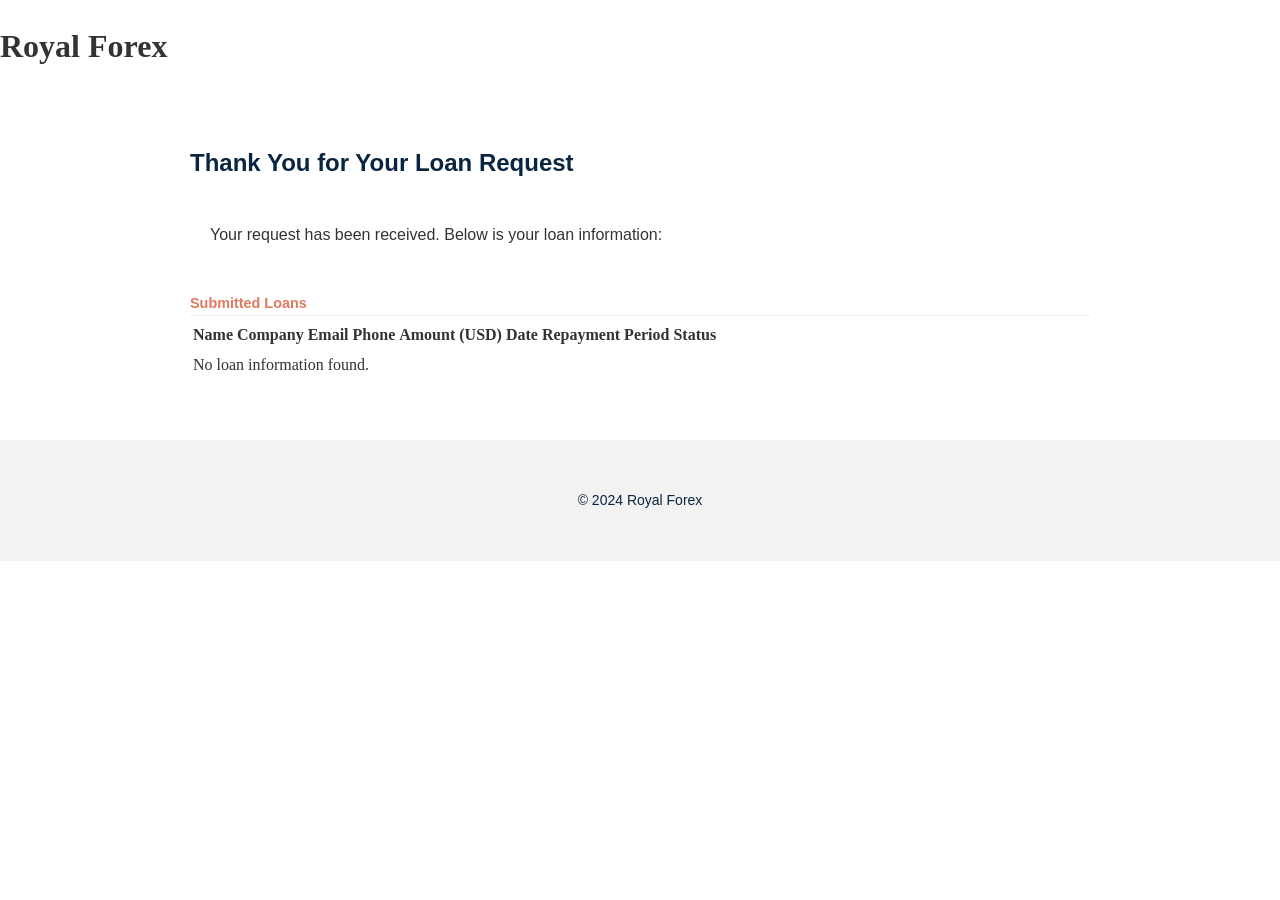
<file: project/thankyou.html>
<!DOCTYPE html>
<html lang="en">
<head>
  <meta charset="UTF-8">
  <meta name="viewport" content="width=device-width, initial-scale=1.0">
  <meta name="description" content="Loan submission confirmation and status tracking">
  <meta name="author" content="Jonathan M. Quiwon">
  <meta property="og:title" content="Loan Request Confirmation">
  <meta property="og:description" content="Your loan request has been received. Check the status of your loan application and view submitted information.">
  <meta property="og:image" content="https://raw.githubusercontent.com/mensungquiwon/wdd231/main/chamber/chamber-hero.webp">
  <meta property="og:url" content="https://mensungquiwon.github.io/wdd231/chamber/">


  <link rel="icon" href="../favicon.ico">
  <link rel="stylesheet" href="./styles/color.css">
  <script src="./scripts/thankyou.js" defer></script>
  <title>Thank You | Royal Forex</title>

</head>

<body>
  <header>
    <h1>Royal Forex</h1>
  </header>

  <main>
    <h2>Thank You for Your Loan Request</h2>
    <p>Your request has been received. Below is your loan information:</p>

    <section id="loanResults"> 
      <h3>Submitted Loans</h3>

      <table>
        <thead>
          <tr>
            <th>Name</th>
            <th>Company</th>
            <th>Email</th>
            <th>Phone</th>
            <th>Amount (USD)</th>
            <th>Date</th>
            <th>Repayment Period</th>
            <th>Status</th>
          </tr>
        </thead>

        <tbody id="resultsBody">
          <!-- JS inserts rows here -->
        </tbody>
      </table>
    </section>
  </main>
  <footer>
    <p>&copy; 2024 Royal Forex</p>
  </footer>
</body>
</html>
</file>
<file: styles/base.css>
* {
    font-family: "Josefin sans", sans-serif;
    box-sizing: border-box;
}

header {
    display: grid;
    grid-template-columns: 24px auto 44px;
    padding: 5px 0 5px 10px;
    border-bottom: solid 1px #ddd;
    align-items: end;
    column-gap: 8px;

}
header img {
    display: block;
    width: 100%;
    height: auto;
    padding-bottom: 5px;
}
header span {
    font-size: 1.2rem;
    color: #3D4D5B;
}
.hamburger {
    background: none;
    border: none;
    color: #3D4D5B;
    cursor: pointer;
    font-family: Verdana, Geneva, Tahoma, sans-serif;
}
.hamburger::before {
    content: "\2630";
    font-size: 2rem;
}
.hamburger.show::before {
    content: "\00D7";
    font-size: 2rem;
}

.navigation {
    display: none;
}

.navigation.show {
    display: block;
}

.navigation ul {
    list-style-type: none;
    margin: 0;
    padding: 0;
}

.navigation a {
    display: block;
    padding: .8rem 10px;
    color:#3D4D5B;
    text-decoration: none;
    border-bottom: solid 1px #ddd;
}

.navigation li.current {
    background-color: #eee;
}
.navigation a:hover {
    background-color: #E07A5F;
}

.main-content {
  display: grid;
  grid-template-columns: 1fr;  
  gap: 2px;                    
  padding: 10px;
}

.card,
.student {
    grid-column: auto;
}

h1 {
    margin-left: 10px;
}

footer {
    padding: 1rem 10px;
    text-align: center;
}

.social {
    display: flex;
    justify-content: center;
    column-gap: 8px;
}

.social a {
    display: flex;
    justify-content: center;
    align-items: center;
    width: 44px;
    height: 44px;
    border: #ccc solid 1px;
    border-radius: 22px;
}
.year {
    background-color: #eee;
    padding: 10px;
    margin-top: 10px;
}

.social img {
    width: 100%;
    height: auto;
}
.social a:hover {
    background-color: #ddd;
}

.card {
    background-color: rgb(178, 195, 201);
    text-align: center;
    padding: 20px;

}
.student {
    background-color: rgb(178, 195, 201);
    color: white;
    text-align: center;
    padding: 20px;
    margin-left: 10px;
}

.student img {
    width: 200px;
    height: 200px;
}

h2
{
   background-color: black; 
     color: white;
     padding: 20px;
}

.course-btn {
  display: flex;
  justify-content: space-evenly;
  align-items: center;
  margin: 20px auto;
  width: 100%;
  flex-wrap: wrap;
  gap: 10px;
}

.course-btn button {
  padding: 15px;
  cursor: pointer;
  border: 1px solid #ccc;
  border-radius: 5px;
  background-color: #f5f5f5;

}

.course-btn button:hover {
  background-color: #E07A5F;
}

.course-filters {
  display: flex;
  justify-content: space-evenly;
  align-items: center;
  margin: 20px auto 10px;
  width: 100%;
  flex-wrap: wrap;
  gap: 10px;
  padding: 0;
}

.course-filters li {
  list-style: none;
  padding: 0;
}

.course-filters button {
  padding: 12px 18px;
  width: 290px;
  text-align: center;
  border: 1px solid #ccc;
  border-radius: 5px;
  background-color: #f5f5f5;
  cursor: pointer;
  font-size: inherit;
}

.course-filters button:hover {
  background-color: #E07A5F;
  color: white;
}

.courses ul {
    list-style-type: none;
    margin: 0;
    padding: 0;
}

.courses li {
    margin: 10px 0;
}

.courses li a {
    display: block;
    text-decoration: none;
    border: 1px solid #ddd;
    padding: 15px;
    width: 100%;
    background-color: #f9f9f9;
    text-align: center;
    color: #000;
}

.courses li a:hover {
    background-color: #666;
    color: white;
}

.courses p {
    text-align: center;
}

main, section, footer {
    padding: 0;
}

dialog {
border: 1px solid rgb(0 0 0 / 10%);
  border-radius: .25rem;
  padding: 1rem;
  background-color: #fff;
  box-shadow: 0 0 3rem #777;
  width: 90%;
  max-width: 600px;
}

::backdrop {
  background-color: rgb(0 0 0 / 50%);
}

dialog button {
  position: absolute;
  top: 23px;
  right: 23px;
  padding: .5rem 1rem;
  border: 1px solid rgb(0 0 0 / 10%);
}
</file>
<file: styles/larger.css>
@media only screen and (min-width: 38rem) {


    header, main, nav, footer {
    
    max-width: 900px;
    margin: 0 auto;
   } 
   header {
    grid-template-columns: 24px auto;

   }
    
    .hamburger {
        display: none;
    }
    .navigation{
        display: block;
        border-bottom: #eee solid 1px;
    }
    .navigation ul {
        display: flex;
    }

    .navigation a {
        border: none;
    }

    .main-content {
        display: grid;
        grid-template-columns: repeat(3, 1fr);
        gap: 12px;
    }

    .card {
        grid-column: 1 / 3; 
    }
    .card p {
        text-align: center;
    }

    .student {
        grid-column: 3 / 4;

    }

  .courses  h2 {
    margin: 0;
    padding: 9px;
    background: #2e2e2e;
    color: #fff;
    text-align: center;
    font-size: 1rem;
    font-weight: 700;
  }

  .courses .course-btn {
    display: grid;
    grid-template-columns: repeat(3, 1fr);
    gap: 12px;
  }
  .course-btn button, .courses ul li a{
    width: 290px;
    background-color: #eee;
  }
  .courses ul {
    display: grid;
    grid-template-columns: repeat(3, 1fr);
    gap: 12px;
    margin: 0;
    padding: 0;
  }

}
</file>
<file: project/styles/color.css>
:root {
    --primary-blue: #0A2540;
    --accent-gold: #F5B700;
    --background-white: #FFFFFF;
    --light-gray: #F2F2F2;
    --text-dark: #333333;
}

body {
    margin: 0;
    padding: 0;
    background-color: var(--background-white);
    color: var(--text-dark);
    line-height: 1.6;
}

.site-header {
    text-align: center;
    margin-bottom: 40px;
    background-color: var(--primary-blue);
    color: var(--background-white);
    padding: 10px 0;
    display: flex;
    position: relative;
    padding: 1rem;
}


main {
    max-width: 900px;
    margin: 0 auto;
    padding: 20px;
}


h2, h3 {
    color: var(--primary-blue);
    font-family: 'Poppins', Arial, sans-serif;
    margin-top: 30px;
}

/* ===============================
   Content Sections
   =============================== */

p {
    font-family: 'Roboto', Arial, sans-serif;
    padding: 20px;
}

/* ===============================
   Footer Styles
   =============================== */

footer {
    background-color: var(--light-gray);
    text-align: center;
    padding: 15px;
    margin-top: 40px;
}

footer p {
    color: var(--primary-blue);
    font-size: 14px;
}

form {
    margin: 1rem 2%;
}
  
label {
    display: block;
    font-size: .8rem;
    color: purple;
    padding-top: .2rem;
}
h3 {
    font-size: .9rem;
    color: #E07A5F;
    margin: 1.5rem 0 .2rem 0;
    border-bottom: 1px solid #eee;
}
input[type=text],
input[type=tel],
input[type=date],
input[type=number],
input[type=email],
select {
    display: block;
    margin: .1rem 0 1rem 0 ;
    padding: .3rem;
    border: 1px solid #999;
    border-radius: 4px;
    border-left-width: 5px;
    border-left-color:#555;
    font-size: 1rem;
    color: #3D405B;
    width: 250px;
}

    input:required {border-left-color: #d70000;}
    input:focus {border-left-color: black; outline:none;}
    input:required:valid{border-left-color: green;}
  
    input[type=submit] {
      border: none;
      text-align: center;
      background-color: #3D405B;
      color: white;
      border-radius: 1rem;
      padding: .75rem 1.5rem;
      margin: 2rem 0;
      font-size: 1.2rem;
      -webkit-appearance: none;
      appearance: none;
    }

  input:-webkit-autofill{
    -webkit-text-fill-color: #3D405B;
  }


/* Center title perfectly */
.site-title {
  position: absolute;
  left: 50%;
  transform: translateX(-50%);
  margin: 0;
  font-weight: 700;
  font-family: 'Poppins', sans-serif;
  font-size: 2.5em;
}

.navigation {
  margin-left: auto;
}

.navigation ul {
  display: flex;
  gap: 20px;
  list-style: none;
  margin: 0;
  padding: 0;
  top: 1;
}

.navigation a {
  color: white;
  text-decoration: none;
  font-weight: 500;
}

.navigation a:hover {
  border-bottom: 2px solid var(--accent-gold);
}

.hamburger {
    background: none;
    border: none;
    color: white;
    cursor: pointer;
    font-family: Verdana, Geneva, Tahoma, sans-serif;
}

.hamburger::before {
    content: "\2630";
    font-size: 2rem;
}
.hamburger.show::before {
    content: "\00D7";
    font-size: 2rem;
}
.navigation {
    display: none;
}

.navigation.show {
    display: block;
}

.navigation ul {
    list-style-type: none;
    margin: 0;
    padding: 0;
}

.navigation a {
    display: block;
    padding: .8rem 10px;
    color: white;
    text-decoration: none;
    border-bottom: solid 1px #ddd;
}
.auth-dialog {
  width: min(420px, 90%);
  border: none;
  border-radius: 1.25rem;
  padding: 2rem 2rem 1.8rem;
  box-shadow: 0 30px 60px rgba(0, 0, 0, 0.25);
  font-family: "Poppins", sans-serif;
}

.auth-dialog::backdrop {
  background: rgba(0, 0, 0, 0.55);
  backdrop-filter: blur(3px);
}

.auth-dialog h2 {
  font-size: 1.6rem;
  font-weight: 700;
  margin-bottom: 0.3rem;
  text-align: center;
}

.dialog-subtitle {
  text-align: center;
  font-size: 0.95rem;
  color: #555;
  margin-bottom: 1.6rem;
}
.auth-form .field {
  display: flex;
  flex-direction: column;
  margin-bottom: 1.2rem;
}

.auth-form label {
  font-size: 0.85rem;
  font-weight: 600;
  margin-bottom: 0.35rem;
  color: #333;
}

.auth-form input {
  padding: 0.75rem 0.85rem;
  border-radius: 0.65rem;
  border: 1px solid #cbd5e1;
  font-size: 0.95rem;
  font-family: "Roboto", sans-serif;
  transition: border-color 0.25s, box-shadow 0.25s;
}

.auth-form input:focus {
  outline: none;
  border-color: #2563eb;
  box-shadow: 0 0 0 3px rgba(37, 99, 235, 0.2);
}
.dialog-actions {
  display: flex;
  gap: 0.7rem;
  margin-top: 1.5rem;
  justify-content: center;
}

/* Base button */
.btn {
  padding: 0.55rem 1.1rem;
  border-radius: 0.6rem;
  font-size: 0.9rem;
  font-weight: 600;
  cursor: pointer;
  border: none;
  transition: transform 0.2s ease, box-shadow 0.2s ease, background 0.2s;
}

/* Primary (Sign In) */
.btn-primary {
  background: #2563eb;
  color: #fff;
   padding: 0.55rem 1.1rem;
   border: none;
}

.btn-primary:hover {
  background: #1d4ed8;
  box-shadow: 0 8px 18px rgba(37, 99, 235, 0.35);
  transform: translateY(-1px);
 

}

/* Secondary (Sign Up) */
.btn-secondary {
  background: #10b981;
  color: #fff;
  padding: 0.55rem 1.1rem;
  border: none;
}

.btn-secondary:hover {
  background: #059669;
  box-shadow: 0 8px 18px rgba(16, 185, 129, 0.35);
  transform: translateY(-1px);
}

/* Ghost (Cancel) */
.btn-ghost {
  background: var(--accent-gold);
  color: #000;
  padding: 0.55rem 1.1rem;
  border: none;
}

.btn-ghost:hover {
  background: #f1f5f9;
}
.cards {
  display: grid;
  grid-template-columns: repeat(auto-fit, minmax(220px, 1fr));
  gap: 1.5rem;
  margin-top: 2rem;
}

.stat-card {
    background: #ddd;
    border-radius: 1.2rem;
    padding: 1.8rem;
    box-shadow: 0 10px 25px rgba(0, 0, 0, 0.08);
    text-align: center;
    transition: transform 0.3s ease, box-shadow 0.3s ease;
    font-family: "Poppins", sans-serif;
}

.stat-card:hover {
  transform: translateY(-6px);
  box-shadow: 0 18px 40px rgba(0, 0, 0, 0.15);
}

.stat-card .icon {
  font-size: 2.2rem;
  display: inline-block;
  margin-bottom: 0.8rem;
}

.stat-card h3 {
  font-size: 1.1rem;
  font-weight: 600;
  color: #444;
  margin-bottom: 0.5rem;
}

.stat-card p {
  font-size: 2rem;
  font-weight: 700;
  color: #2b6cb0;
}

.stat-card.warning p {
  color: #d97706;
}

.stat-card.forex p {
  color: #059669;
}
.auth-dialog {
  width: min(420px, 90%);
  border: none;
  border-radius: 1.25rem;
  padding: 2rem 2rem 1.8rem;
  box-shadow: 0 30px 60px rgba(0, 0, 0, 0.25);
  font-family: "Poppins", sans-serif;
  
}

.auth-dialog::backdrop {
  background: rgba(0, 0, 0, 0.55);
  backdrop-filter: blur(3px);
}

.auth-dialog h2 {
  font-size: 1.6rem;
  font-weight: 700;
  margin-bottom: 0.3rem;
  text-align: center;
}

.dialog-subtitle {
  text-align: center;
  font-size: 0.95rem;
  color: #555;
  margin-bottom: 1.6rem;
}
.auth-form .field {
  display: flex;
  flex-direction: column;
  margin-bottom: 1.2rem;
}

.auth-form label {
  font-size: 0.85rem;
  font-weight: 600;
  margin-bottom: 0.35rem;
  color: #333;
}

.auth-form input {
  padding: 0.75rem 0.85rem;
  border-radius: 0.65rem;
  border: 1px solid #cbd5e1;
  font-size: 0.95rem;
  font-family: "Roboto", sans-serif;
  transition: border-color 0.25s, box-shadow 0.25s;
}

.auth-form input:focus {
  outline: none;
  border-color: #2563eb;
  box-shadow: 0 0 0 3px rgba(37, 99, 235, 0.2);
}
.dialog-actions {
  display: flex;
  gap: 0.7rem;
  margin-top: 1.5rem;
  justify-content: center;
}

/* Base button */
.btn {
  padding: 0.55rem 1.1rem;
  border-radius: 0.6rem;
  font-size: 0.9rem;
  font-weight: 600;
  cursor: pointer;
  border: none;
  transition: transform 0.2s ease, box-shadow 0.2s ease, background 0.2s;
}

/* Primary (Sign In) */
.btn.primary {
  background: #2563eb;
  color: #fff;
}

.btn.primary:hover {
  background: #1d4ed8;
  box-shadow: 0 8px 18px rgba(37, 99, 235, 0.35);
  transform: translateY(-1px);
}

/* Secondary (Sign Up) */
.btn.secondary {
  background: #10b981;
  color: #fff;
}

.btn.secondary:hover {
  background: #059669;
  box-shadow: 0 8px 18px rgba(16, 185, 129, 0.35);
  transform: translateY(-1px);
}

/* Ghost (Cancel) */
.btn.ghost {
  background: transparent;
  color: #555;
}

.btn.ghost:hover {
  background: #f1f5f9;
}

.cta-btn {
    padding: 0.75rem 1.5rem;
    justify-content: center;
    box-shadow: #333 0px 4px 8px;
    background-color: var(--accent-gold);
    border-radius: 1rem;
    font-size: 1.2rem;
    font-weight: 600;
    text-decoration: none;
    
}
</file>
<file: project/styles/royal-large.css>
@media only screen and (min-width: 64rem) {

    .hamburger {
        display: none;
    }
    .navigation{
        display: block;
    }
    .navigation ul {
        display: flex;
    }

    .navigation a {
        border: none;
    }
    

/* Special states */

}
</file>
<file: styles/prophets.css>
body {
    font-family: Arial, Helvetica, sans-serif;
    max-width: 1080px;
    box-sizing: border-box;
    margin: 0 auto;
}

h1 {
    background-color: rgb(5, 5, 49);
    text-align: center;
    color: #ddd;
    padding: 15px;
    margin-bottom: 5px;

}

#cards {
    display: grid; 
    grid-gap: 0.5rem;
	grid-template-columns: repeat(auto-fit, minmax(320px, 1fr));
}
section {
    border: 1px solid #000;
    padding: 10px;
    background-color: #ddd;
    align-items: center;

}
section h2, p {
    text-align: center;
    padding: 2px;
}

section img {
    max-width: 100%;
    height: auto;
    display: block;
}

footer {
    background-color: rgb(5, 5, 49); ;
    color: #ddd;
    padding: 15px;
    margin-top: 5px;
    text-align: center;
}
</file>
<file: chamber/styles/chamber.css>
* {
    margin: 0;
    box-sizing: border-box;
}
body {
    font-family: "Josefin sans", sans-serif;
    box-sizing: border-box;
    max-width: 900px;
    margin: 0 auto;
}

header {
    display: grid;
    grid-template-columns: 24px auto 44px;
    padding: 5px 0 5px 10px;
    border-bottom: solid 1px #ddd;
    align-items: end;
    column-gap: 8px;

}
header img {
    display: block;
    width: 100%;
    height: auto;
    padding-bottom: 5px;
}


header span {
    font-size: 1.2rem;
    color: #3D4D5B;
}

.hamburger {
    background: none;
    border: none;
    color: #3D4D5B;
    cursor: pointer;
    font-family: Verdana, Geneva, Tahoma, sans-serif;
}
.hamburger::before {
    content: "\2630";
    font-size: 2rem;
}
.hamburger.show::before {
    content: "\00D7";
    font-size: 2rem;
}

.navigation {
    display: none;
}

.navigation.show {
    display: block;
}

.navigation ul {
    list-style-type: none;
    margin: 0;
    padding: 0;
}

.navigation a {
    display: block;
    padding: .8rem 10px;
    color:#3D4D5B;
    text-decoration: none;
    border-bottom: solid 1px #ddd;
}

.navigation li.current {
    background-color: #eee;
}
.navigation a:hover {
    background-color: #E07A5F;
}

.cards {
  display: grid;
  grid-template-columns: 1fr;  
  gap: 2px;                    
  padding: 10px;
}


footer {
    padding: 1rem 10px;
    text-align: center;
}

.social {
    display: flex;
    justify-content: center;
    column-gap: 8px;
}

.social a {
    display: flex;
    justify-content: center;
    align-items: center;
    width: 56px;
    height: 56px;
    border: #ccc solid 1px;
    border-radius: 28px;
}
.social img {
    width: 60%;
    height: auto;
}
.year {
    background-color: #eee;
    padding: 10px;
    margin-top: 10px;
}

/* --------------------------------------
   VIEW TOGGLE BUTTONS
----------------------------------------- */
.view-buttons {
    display: flex;
    justify-content: center;
    gap: 1rem;
    margin: 1.5rem 0;
}

.view-buttons button {
    padding: 0.6rem 1.3rem;
    border: none;
    background-color: #004d40;
    color: white;
    font-size: 1rem;
    cursor: pointer;
    border-radius: 6px;
    transition: background-color 0.3s ease, transform 0.2s ease;
}

.view-buttons button:hover {
    background-color: #00796b;
    transform: scale(1.05);
}

.view-buttons button.active {
    background-color: #009688;
    box-shadow: 0 0 8px rgba(0, 150, 136, 0.6);
}

/* --------------------------------------
   CARDS GRID AREA
----------------------------------------- */
#cards {
    display: grid;
    gap: 1.5rem;
    padding: 1rem;
}

/* GRID LAYOUT */
.grid {
    grid-template-columns: repeat(auto-fill, minmax(200px, 1fr));
}

/* LIST LAYOUT */
.list {
    grid-template-columns: 1fr;
}

/* --------------------------------------
   INDIVIDUAL MEMBER CARD
----------------------------------------- */
.card {
    background: #ffffff;
    border: 1px solid #dcdcdc;
    border-radius: 10px;
    padding: 10px;
    text-align: center;
    box-shadow: 0 2px 5px rgba(0, 0, 0, 0.08);
    transition: transform 0.25s ease, box-shadow 0.25s ease;
}

.card:hover {
    transform: translateY(-4px);
    box-shadow: 0 4px 12px rgba(0, 0, 0, 0.12);
}

.card img {
    width: 100%;
    height: auto;
    max-width: 100px;
    display: block;
    margin: 0 auto 1rem;
}

.card a {
    display: inline-block;
    margin-top: 0.5rem;
    color: #00796b;
    font-weight: bold;
    text-decoration: none;
}

.card a:hover {
    text-decoration: underline;
}

.list .card h2 {
    font-size: 1.1rem;
    margin: 0;
}

.list .card p,
.list .card a {
    font-size: 0.95rem;
    margin: 0;
    text-align: left;
}

.list .card a {
    color:#009688 ;
    word-break: break-all;
}
.list .card img {
    display: none;
}


.list .card {
    display: flex;
    flex-direction: column;
    gap: 0.4rem;
    align-items: flex-start;
    padding: 1rem;
    background-color: #eaf6fa;
}


/* Entire Weather Section */
#weather {
    background: linear-gradient(135deg, #89CFF0, #4A90E2);
    padding: 2rem;
    border-radius: 16px;
    color: #fff;
    margin: 2rem auto;
    max-width: 900px;
    box-shadow: 0 10px 25px rgba(0,0,0,0.2);
    text-align: center;
}

#weather h3, p {
    text-align: center;
    font-weight: bold;
    color: black;
}


#forecast {
    display: grid;
    grid-template-columns: repeat(auto-fit, minmax(220px, 1fr));
    gap: 1.5rem;
    margin-top: 1.2rem;
}

.forecast {
     background: linear-gradient(135deg, #89CFF0, #4A90E2);
    backdrop-filter: blur(12px);
    -webkit-backdrop-filter: blur(12px);
    padding: 1.5rem;
    border-radius: 14px;
    box-shadow: 0 5px 20px rgba(0,0,0,0.15);
    text-align: center;
    transition: transform 0.3s ease, box-shadow 0.3s ease;
}

/* Hover animation */
.forecast:hover {
    transform: translateY(-6px);
    box-shadow: 0 12px 30px rgba(0,0,0,0.25);
}

.forecast h3 {
    font-size: 1.2rem;
    margin-bottom: 0.5rem;
    font-weight: 600;
}

.forecast img {
    width: 90px;
    height: 90px;
    margin: 0.5rem 0;
}

/* Temperature */
.forecast strong {
    font-size: 1.6rem;
    font-weight: 700;
}

.forecast p {
    margin: 0.3rem;
    font-size: 1rem;
}

#spotlight {
    max-width: 1200px;
    margin: 2rem auto;
    padding: 1rem;
}

#companies {
    display: grid;
    gap: 1.5rem;
    grid-template-columns: repeat(auto-fit, minmax(260px, 1fr));
}

.company-card {
    background: rgba(255, 255, 255, 0.18);
    backdrop-filter: blur(14px);
    -webkit-backdrop-filter: blur(14px);
    padding: 1.7rem;
    border-radius: 18px;
    box-shadow: 0 8px 25px rgba(0,0,0,0.15);
    text-align: center;
    transition: transform .3s ease, box-shadow .3s ease;
    border: 1px solid rgba(255,255,255,0.25);
}

.company-card.gold {
    background: linear-gradient(135deg, #ffdd57 0%, #ffd700 100%);
    color: #000;
    border: 1px solid rgba(255, 215, 0, 0.8);
}

.company-card.silver {
    background: linear-gradient(135deg, #d7d7d7 0%, #c0c0c0 100%);
    color: #000;
    border: 1px solid rgba(192, 192, 192, 0.8);
}

/* Hover Lift */
.company-card:hover {
    transform: translateY(-6px);
    box-shadow: 0 14px 35px rgba(0,0,0,0.25);
}

/* Logo image */
.company-card img{
    width: 90px;
    height: auto;
    margin-bottom: 1rem;
    object-fit: contain;
}

/* Company Name */
.company-card h3 {
    font-size: 1.4rem;
    margin-bottom: .4rem;
    font-weight: 600;
    color: #222;
}

/* Paragraph styles */
.company-card p {
    margin: 0.3rem 0;
    font-size: 1rem;
    color: #333;
}

/* Website link */
.company-card a {
    color: #000;
    text-decoration: none;
    font-weight: 600;
}
.compan-card a:hover {
    text-decoration: underline;
}

.level {
    margin-top: .8rem;
    font-weight: 600;
    padding: 0.45rem 1rem;
    border-radius: 50px;
    display: inline-block;
    font-size: 0.9rem;
}

.level.gold {
    background: #FFD700;
    color: #000;
    box-shadow: 0 0 10px rgba(255, 215, 0, 0.6);
}

.level.silver {
    background: #C0C0C0;
    color: #000;
    box-shadow: 0 0 10px rgba(192, 192, 192, 0.6);
}
/* Events Section */
.events {
    max-width: 900px;
    margin: 2rem auto;
    padding: 3rem 2rem;
    background: linear-gradient(135deg, #ffffff40, #ffffff10);
    backdrop-filter: blur(12px);
    -webkit-backdrop-filter: blur(12px);
    border-radius: 18px;
    text-align: center;
    box-shadow: 0 10px 25px rgba(0,0,0,0.15);
    border: 1px solid rgba(255,255,255,0.25);
    transition: transform .3s ease;
}

/* Subtle hover lift */
.events:hover {
    transform: translateY(-6px);
}

/* Text inside events */
.events p {
    font-size: 1.25rem;
    color: #222;
    margin-bottom: 1.5rem;
    line-height: 1.6;
    font-weight: 500;
}

.hero {
    position: relative;
    width: 100%;
    height: 60vh;
    overflow: hidden;
}

.events a {
    text-decoration: none;
    color:  rgb(12, 94, 12)
}

/* Make the image full size */
.hero img, picture img {
    width: 100%;
    height: 100%;
    object-fit: cover;
    display: block;
}

/* DARK OVERLAY */
.hero::after {
    content: "";
    position: absolute;
    top: 0;
    left: 0;
    width: 100%;
    height: 100%;
    background: rgba(0, 0, 0, 0.7); /* Increase this number for darker effect */
    pointer-events: none;
}

/* Overlay text */
.hero-title {
    position: absolute;
    top: 50%;
    left: 50%;
    transform: translate(-50%, -50%);
    color: white;
    font-size: clamp(1.8rem, 4vw, 3.5rem);
    font-weight: 700;
    text-align: center;
    text-shadow: 0 4px 12px rgba(0,0,0,0.8);
    z-index: 2;
    width: 90%;
    max-width: 800px;
}

/* Join page Section */
form {
    margin: 1rem 2%;
}
  
label {
    display: block;
    font-size: .8rem;
    color: purple;
    padding-top: .2rem;
}
h3 {
    font-size: .9rem;
    color: #E07A5F;
    margin: 1.5rem 0 .2rem 0;
    border-bottom: 1px solid #eee;
}
textarea {
    display: block;
    margin: .1rem 0 1rem 0 ;
    padding: .3rem;
    border: 1px solid #999;
    border-radius: 4px;
    font-size: 1rem;
    color: #3D405B;
    width: 250px;
}


input[type=text],
input[type=tel],
input[type=date],
input[type=email],
select {
    display: block;
    margin: .1rem 0 1rem 0 ;
    padding: .3rem;
    border: 1px solid #999;
    border-radius: 4px;
    border-left-width: 5px;
    border-left-color:#555;
    font-size: 1rem;
    color: #3D405B;
    width: 250px;
}

    input:required {border-left-color: #d70000;}
    input:focus {border-left-color: black; outline:none;}
    input:required:valid{border-left-color: green;}
  
    input[type=submit] {
      border: none;
      text-align: center;
      background-color: #3D405B;
      color: white;
      border-radius: 1rem;
      padding: .75rem 1.5rem;
      margin: 2rem 0;
      font-size: 1.2rem;
      -webkit-appearance: none;
      appearance: none;
    }

  input:-webkit-autofill{
    -webkit-text-fill-color: #3D405B;
  }
  
  #results {
    background-color: #F4F1DE;
    padding: 0 1rem;
    border: 1px solid #E07A5F;
    border-radius: 6px;
  }

  #Membership > div {
  padding: 1rem;
  margin: 1rem 0;
  border-radius: 8px;
  background-color: #fff;
  box-shadow: 0 3px 8px rgba(0, 0, 0, 0.1);
  transition: transform 0.3s ease, box-shadow 0.3s ease;
}

#Membership > div:hover {
  transform: translateY(-6px);
  box-shadow: 0 10px 20px rgba(0, 0, 0, 0.18);
}
dialog::backdrop {
  background-color: rgba(0, 0, 0, 0.6);
}
#Membership button {
  background-color: #0077cc;
  color: #ffffff;
  border: none;
  padding: 0.5rem 1rem;
  border-radius: 6px;
  font-size: 1rem;
  font-weight: 600;
  cursor: pointer;
  transition: background-color 0.3s ease,
              transform 0.2s ease,
              box-shadow 0.2s ease;
}

/* Hover effect */
#Membership button:hover {
  background-color: #005fa3;
  transform: translateY(-2px);
  box-shadow: 0 6px 12px rgba(0, 0, 0, 0.2);
}

/* Keyboard focus */
#Membership button:focus-visible {
  outline: 3px solid #ffcc00;
  outline-offset: 2px;
}


#Membership button:hover {
  transform: translateX(4px);
}

#Membership button:hover {
  transform: translateX(4px);
}

dialog {
  border: none;
  border-radius: 10px;
  padding: 1.5rem;
  max-width: 400px;
  opacity: 0;
  transform: scale(0.8);
  transition: opacity 0.3s ease, transform 0.3s ease;
}

dialog[open] {
  opacity: 1;
  transform: scale(1);
}

.layout {
  display: grid;
  grid-template-columns: 1fr;
  gap: 1.5rem;
}

main {
  font-family: "Josefin sans", sans-serif;
}


#discover-cards div {
    margin: 1rem 8px;
    border: 1px solid #999;
    background-color: #eee;
    border-radius: 8px;
    overflow: hidden;   
    display: grid;
    grid-template-areas:
    "name"
    "photo"
    "desc"
    "location";
}

#discover-cards div h2 {
    margin: 1rem 16px;
    grid-area: name;
}

#discover-cards div img {
    width: 100%;
    grid-area: photo;

     
}

#discover-cards div p {
    margin: 1rem 10px;
    grid-area: desc;
}

#discover-cards div address {
    margin: 1rem 10px;
    grid-area: location;
}

#discover-heading {
    text-align: center;
    margin: 2rem 0 1rem 0;
    color: #3D405B;
}

#visit-message {
    font-weight: bold;
    margin-top: 1rem;
    font-size: 1rem;
    color: #3D405B;
}


/* hover effect */
.hover:hover {
  box-shadow: 0 0 50px #333;
}
</file>
<file: chamber/styles/medium.css>
@media screen and (min-width: 40rem) {
    
#discover-cards div {
    grid-template-areas:
    "photo name"
    "photo desc"
    "photo location";
}

#discover-cards div img {
    width: 300px;  
}
}
</file>
<file: chamber/styles/chamber-large.css>
@media only screen and (min-width: 64rem) {


    header, main, nav, footer {
    
    max-width: 900px;
    margin: 0 auto;
   } 
   header {
    grid-template-columns: 24px auto;

   }
    
    .hamburger {
        display: none;
    }
    .navigation{
        display: block;
        border-bottom: #eee solid 1px;
    }
    .navigation ul {
        display: flex;
    }

    .navigation a {
        border: none;
    }

    .list {
        display: block;
    }

    .list .card {
        display: grid;
        grid-template-columns: 1.5fr 2fr 1fr 1.5fr;
        align-items: center;
        padding: 1rem;
        margin: 0;
        border: none;
        border-bottom: 1px solid #ddd;
        background-color: #eaf6fa;
}

.list .card:nth-child(even) {
    background-color: #d9edf2; /* alternating row color */
}

.list .card img {
    width: 80px;
    height: auto;
    margin: 0 auto;
}

/* Make text cleaner in list rows */
.list .card h2 {
    font-size: 1.1rem;
    margin: 0;
}

.list .card p,
.list .card a {
    font-size: 0.95rem;
    margin: 0;
    text-align: left;
}

.list .card a {
    color: #0074c2;
    word-break: break-all;
}
.list .card img {
    display: none;
}


.hero {
    max-width: 1200px;
    margin: 0 auto;
}

.layout {
    display: grid;
    grid-template-columns: minmax(0, 1fr ) minmax(0, 1fr);
    align-items: start;
    gap: 2rem;
    max-width: 900px;
    margin: 0 auto;
    padding: 0 1rem;
  }
  .layout main {
    grid-column: 1 / 2;
  }


#discover-cards{
    display: grid;
    grid-template-columns: repeat(auto-fit, minmax(20rem, 1fr));
}
#discover-cards div {
grid-template-areas:
 "name"
"photo"
"desc"
"location";
}

#discover-cards div img {
    width: 100%;
}

#discover-cards div h2 {
    font-size: 1.5rem;
    margin: 0.5rem 0;
    text-align: center;
}
}
</file>
